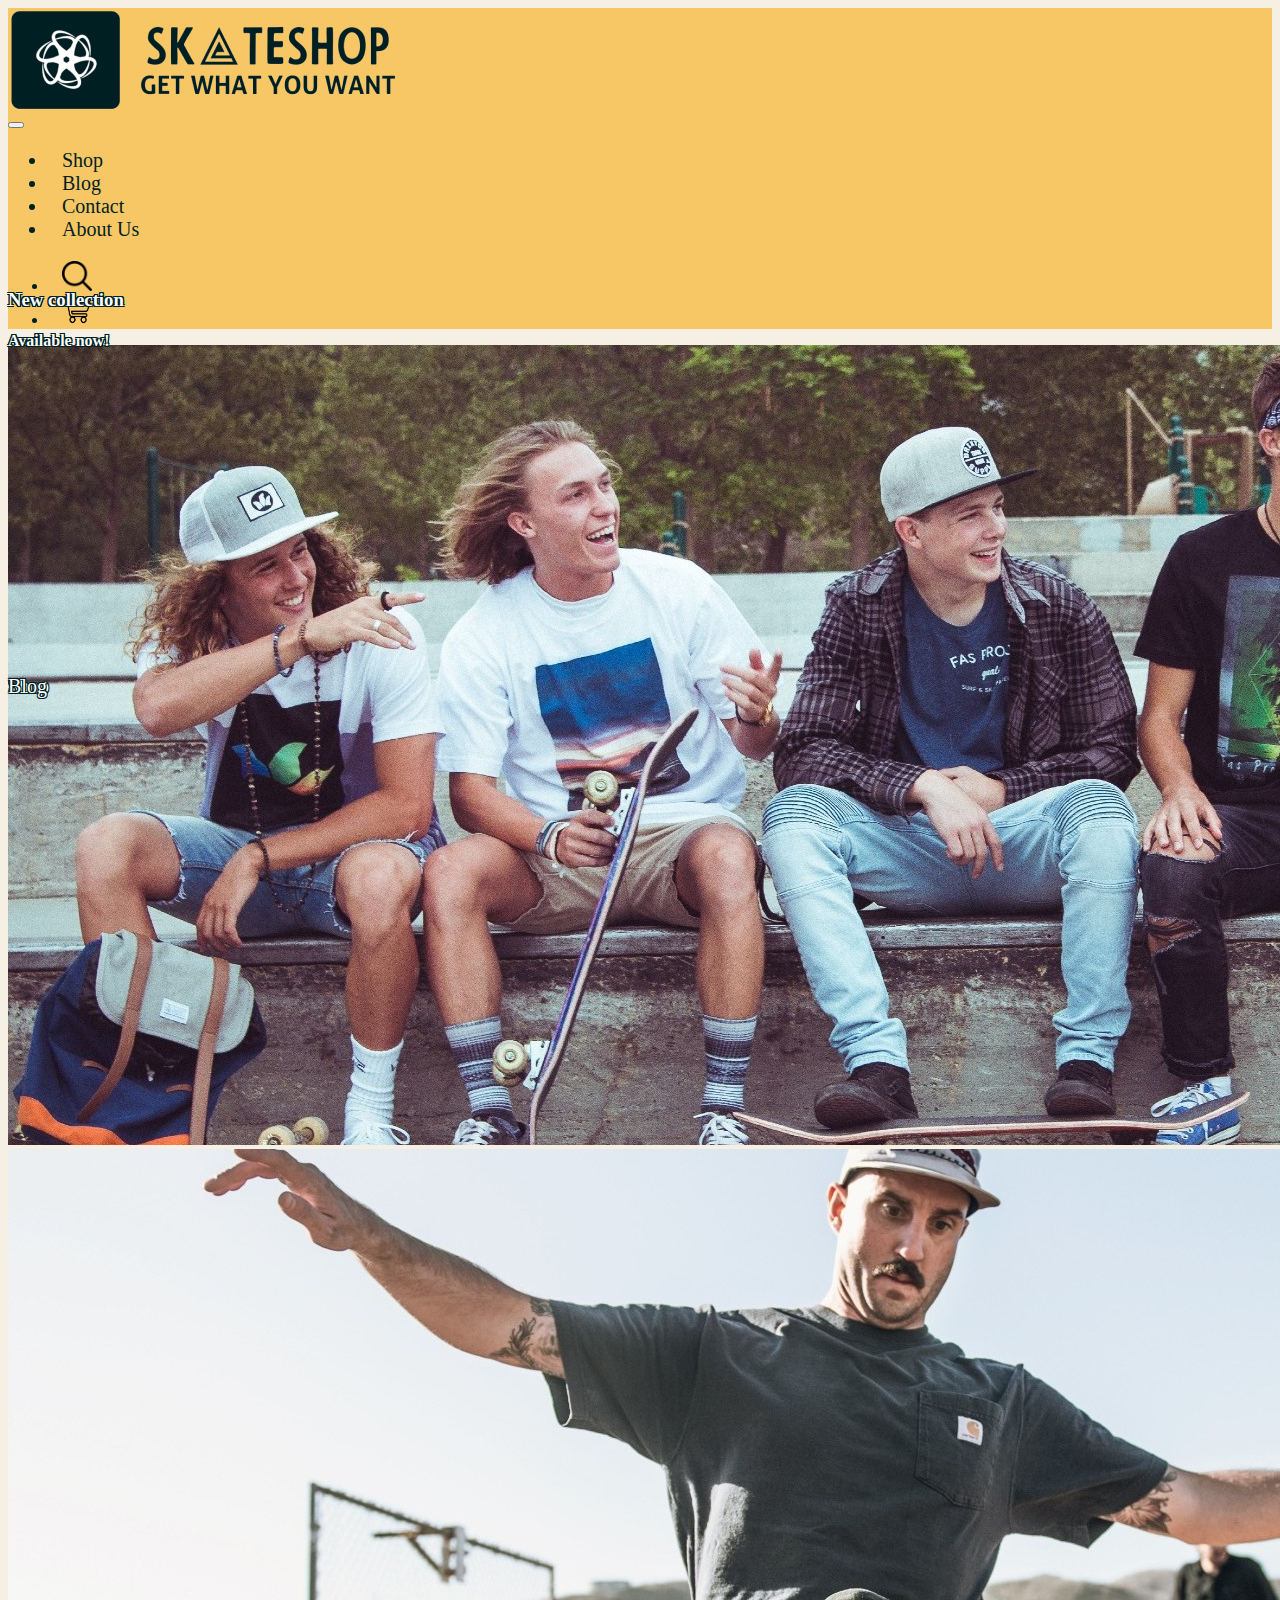
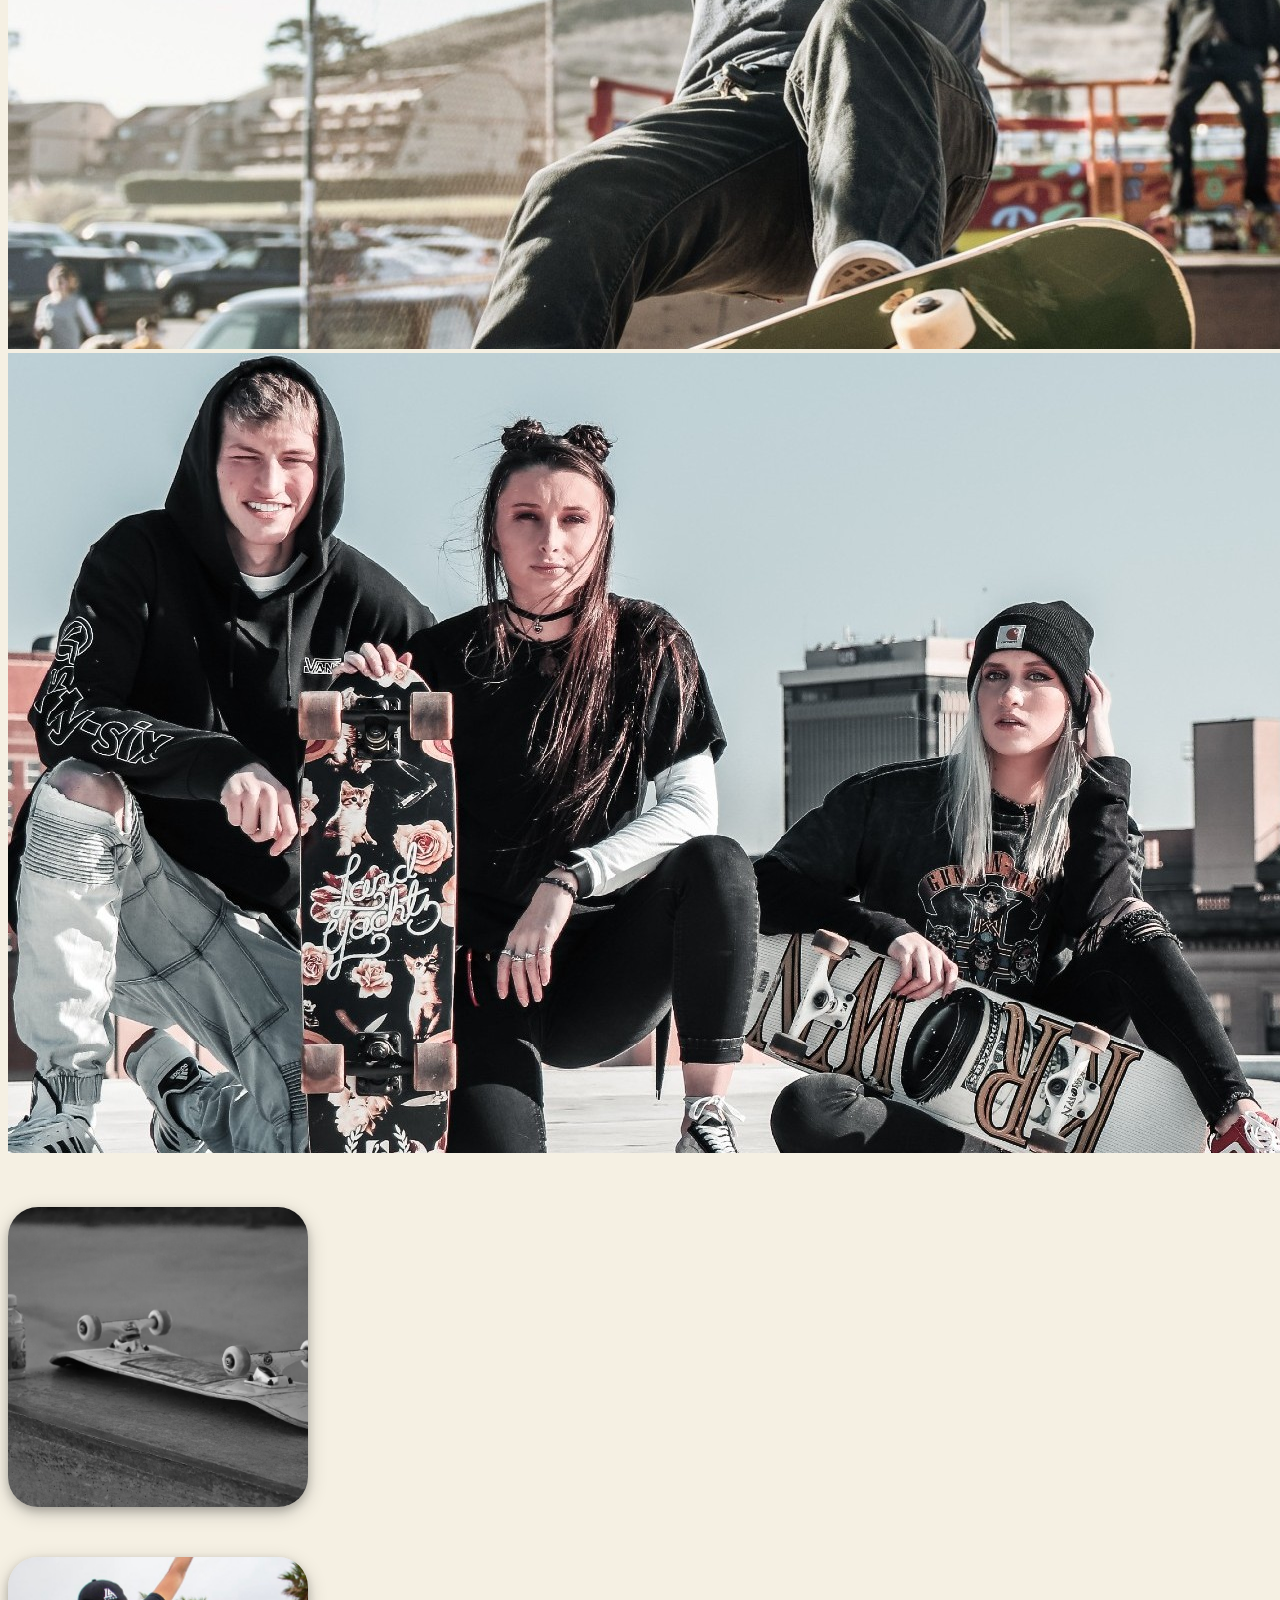
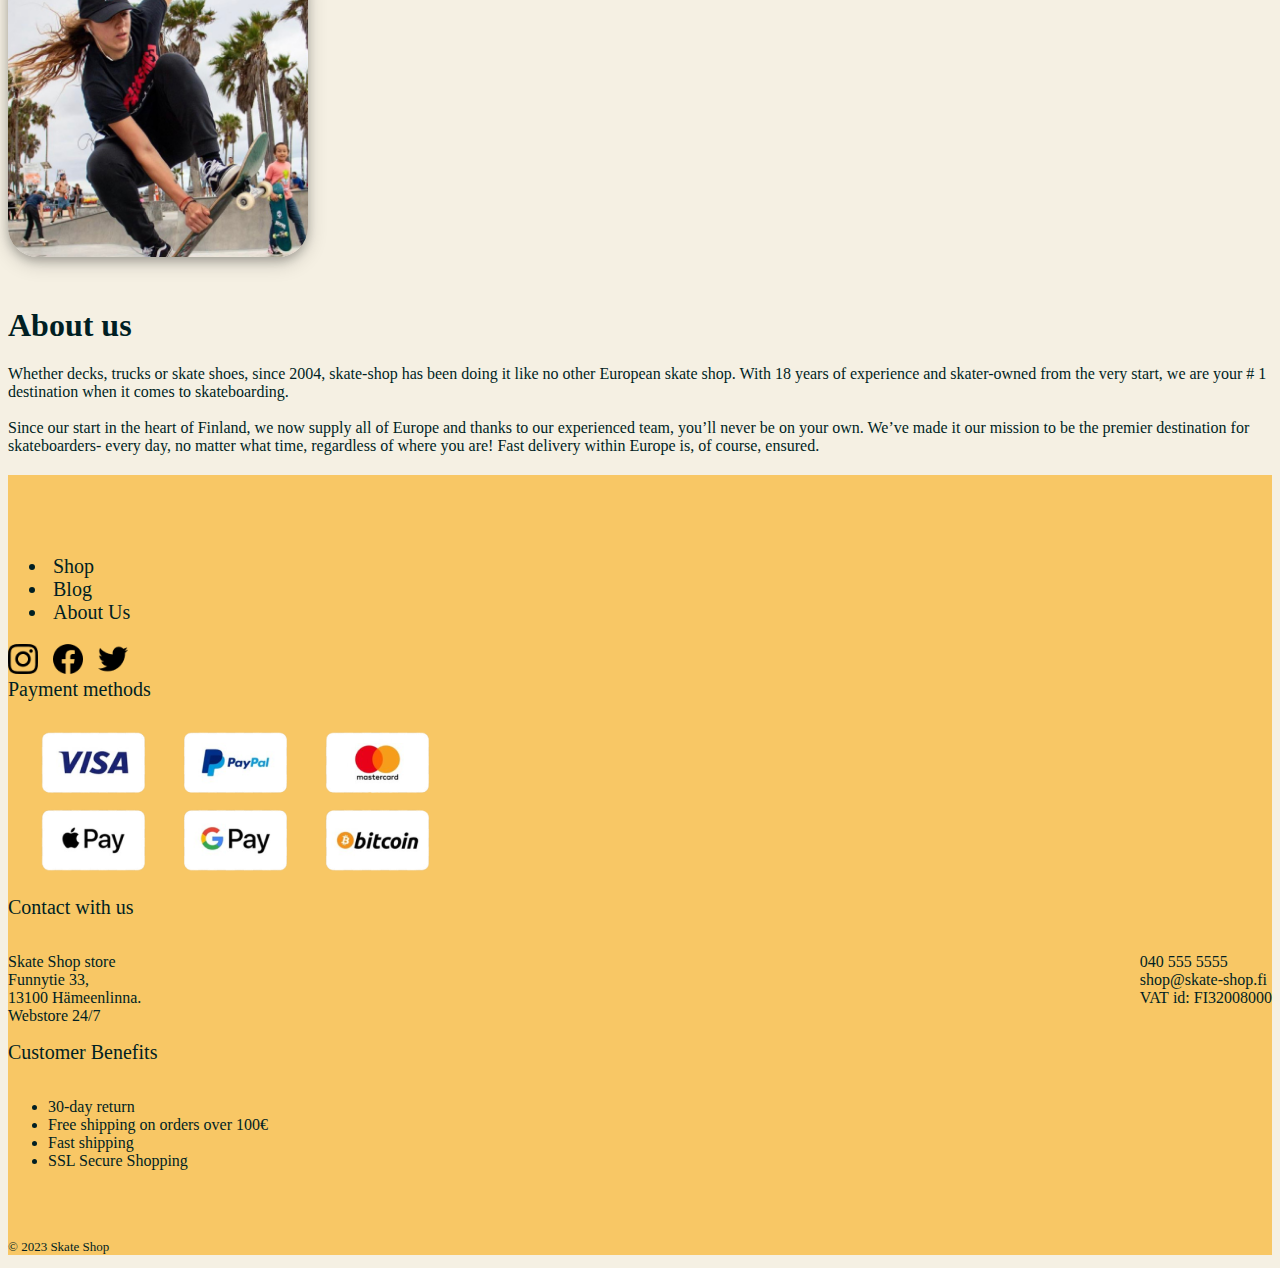
<file: index.html>
<!doctype html>
<html lang="en">

<head>
  <meta charset="UTF-8">
  <meta http-equiv="X-UA-Compatible" content="IE=edge">
  <meta name="viewport" content="width=device-width, initial-scale=1.0">
  <link href="https://cdn.jsdelivr.net/npm/bootstrap@5.3.0-alpha1/dist/css/bootstrap.min.css" rel="stylesheet"
    integrity="sha384-GLhlTQ8iRABdZLl6O3oVMWSktQOp6b7In1Zl3/Jr59b6EGGoI1aFkw7cmDA6j6gD" crossorigin="anonymous">
  <link rel="stylesheet" href="style.css">
  <link rel="stylesheet" href="style-Andrei.css">
  <link rel="preconnect" href="https://fonts.gstatic.com">
  <link href="https://fonts.googleapis.com/css2?family=Roboto:wght@400;700&display=swap" rel="stylesheet">
  <title>Skate Shop - Home Page</title>

  <link rel = "icon" href = "images/Skatefavicon-16x16.png" type = "image/x-icon">
</head>

<body>
  <header>
    <nav class="navbar navbar-expand-lg">
      <div class="container-fluid my-class-with-padding">
        <div class="cotainer-fluid img-1">
          <a class="navbar-brand" href="#"></a>
        </div>
        <button class="navbar-toggler" type="button" data-bs-toggle="collapse" data-bs-target="#navbarSupportedContent"
          aria-controls="navbarSupportedContent" aria-expanded="false" aria-label="Toggle navigation">
          <span class="navbar-toggler-icon"></span>
        </button>
        <div class="collapse navbar-collapse" id="navbarSupportedContent">
          <ul class="navbar-nav ms-auto mb-2 mb-lg-0 links">
            <li class="nav-item">
              <a class="nav-link active" aria-current="page" href="shop.html">Shop</a>
            </li>
            <li class="nav-item">
              <a class="nav-link active" aria-current="page" href="blog.html">Blog</a>
            </li>
            <li class="nav-item">
              <a class="nav-link active" aria-current="page" href="#contacts">Contact</a>
            </li>
            <li class="nav-item">
              <a class="nav-link active" aria-current="page" href="#about">About&nbsp;Us</a>
            </li>
          </ul>
          <ul class="navbar-nav mb-2 mb-lg-0 cart">
            <li class="nav-item">
              <a class="nav-link active" href="#"><img src="images/Icons/search.png" alt="search" width="30"
                  height="30"></a>
            </li>
            <li class="nav-item">
              <a class="nav-link active" href="cart.html"><img src="images/Icons/Shoppingcart.png" alt="cart"
                  width="30" height="30"></a>
            </li>
          </ul>
        </div>
      </div>
    </nav>
  </header>


  <div class="row">
    <!--A carousel with 3 images, captions-->
    <div id="carousel" class="carousel slide carousel-fade" data-bs-ride="carousel" data-bs-touch="false"
      data-bs-interval="6500" data-bs-pause="false">
      <div class="carousel-inner">
        <div class="carousel-item active">
          <img src="images/Landing2.jpg" class="d-block w-100" alt="First landing image">
          <div class="carousel-caption">
            <a href="shop.html" class="caption-link">
              <h3>New collection</h3>
              <h4>Available now!</h4>
            </a>
          </div>
        </div>
        <div class="carousel-item">
          <img src="images/Landing1.jpg" class="d-block w-100" alt="Second landing image">
          <div class="carousel-caption">
            <a href="shop.html" class="caption-link">
              <h3>New collection</h3>
              <h4>Available now!</h4>
            </a>
          </div>
        </div>
        <div class="carousel-item">
          <img src="images/Landing3.jpg" class="d-block w-100" alt="Third landing image">
          <div class="carousel-caption">
            <a href="shop.html" class="caption-link">
              <h3>New collection</h3>
              <h4>Available now!</h4>
            </a>
          </div>
        </div>
      </div>
    </div>
  </div>
  <!--Shop and Blog buttons-->
  <div class="row justify-content-around">
    <div class="col-md-6 d-flex justify-content-center">
      <a href="shop.html">
        <div class="card landing-card">
          <img src="images/Product2.png" class="card-img landing-card-img" alt="Shop button image">
          <div class="card-img-overlay landing-card-img-overlay">
            <h2>Shop</h2>
          </div>
        </div>
      </a>
    </div>
    <div class="col-md-6 d-flex justify-content-center">
      <a href="blog.html">
        <div class="card landing-card">
          <img src="images/Blog1.png" class="card-img landing-card-img" alt="Blog button image">
          <div class="card-img-overlay landing-card-img-overlay">
            <h2>Blog</h2>
          </div>
        </div>
      </a>
    </div>
  </div>
  <!--About us section-->
  <div class="row justify-content-center text-center">
    <div class="col-md-6 col-8">
      <a name="about" id="about">
        <h1>About us</h1>
      </a>
      <p>Whether decks, trucks or skate shoes, since 2004, skate-shop has been doing it like no other European skate
        shop. With 18 years of experience and skater-owned from the very start, we are your # 1 destination when it
        comes to skateboarding.
        <br><br>Since our start in the heart of Finland, we now supply all of Europe and thanks to our experienced
        team,
        you’ll never be on your own. We’ve made it our mission to be the premier destination for skateboarders- every
        day, no matter what time, regardless of where you are! Fast delivery within Europe is, of course, ensured.
      </p>
    </div>
  </div>

  <footer>
    <div class="container text-center">
      <div class="row">
        <div class="col columns">
          <ul class="navbar-nav l">
            <li class="nav-item">
              <a class="nav-link active footer-link" aria-current="page" href="shop.html">Shop</a>
            </li>
            <li class="nav-item">
              <a class="nav-link active footer-link" aria-current="page" href="blog.html">Blog</a>
            </li>
            <li class="nav-item">
              <a class="nav-link active footer-link" aria-current="page" href="index.html#about">About&nbsp;Us</a>
            </li>
          </ul>
          <div class="media">
            <a href="#">
              <img src="images/Icons/Instagram.png" alt="ig" width="30" height="30">
            </a>
            <a href="#">
              <img src="images/Icons/Facebook.png" alt="fb" width="30" height="30">
            </a>
            <a href="#">
              <img src="images/Icons/Twitter.png" alt="tw" width="30" height="30">
            </a>
          </div>
        </div>
        <div class="col columns">
          <div class="PM">
            <h2>Payment methods</h2>
            <img src="images/Icons/PaymentMethods.png" alt="payment">
          </div>
        </div>
        <div class="col columns">
          <a name="contacts" id="contacts">
            <h2>Contact with us</h2>
          </a><br>
          <div class="textcols">
            <div class="textcols one">
              <p>Skate&nbsp;Shop&nbsp;store<br>Funnytie&nbsp;33,<br>13100 Hämeenlinna.<br>Webstore&nbsp;24/7</p>
            </div>
            <div class="textcols two">
              <p><a href="tel:+358405555555">040&nbsp;555&nbsp;5555</a><br>
                <a href="mailto:shop@skate-shop.fi">shop@skate-shop.fi</a><br>VAT&nbsp;id:&nbsp;FI32008000
              </p>
            </div>
          </div>
        </div>
        <div class="col cloumns">
          <h2>Customer Benefits</h2><br>
          <ul>
            <li class="benefits">30-day return</li>
            <li class="benefits">Free shipping on orders over 100€</li>
            <li class="benefits">Fast shipping</li>
            <li class="benefits">SSL Secure Shopping</li>
          </ul>
        </div>
      </div>
    </div>
    <!--Bottom footer-->
    <div class="footer-bottom">
      <div class="container-fluid">
        <div class="row">
          <div class="d-flex justify-content-center">
            <div class="col-md-12 text-center">
              <p>&copy; 2023 Skate Shop</p>
            </div>
          </div>
        </div>
      </div>
  </footer>

  <script src="https://cdn.jsdelivr.net/npm/bootstrap@5.3.0-alpha1/dist/js/bootstrap.bundle.min.js"
    integrity="sha384-w76AqPfDkMBDXo30jS1Sgez6pr3x5MlQ1ZAGC+nuZB+EYdgRZgiwxhTBTkF7CXvN"
    crossorigin="anonymous"></script>
</body>

</html>
</file>
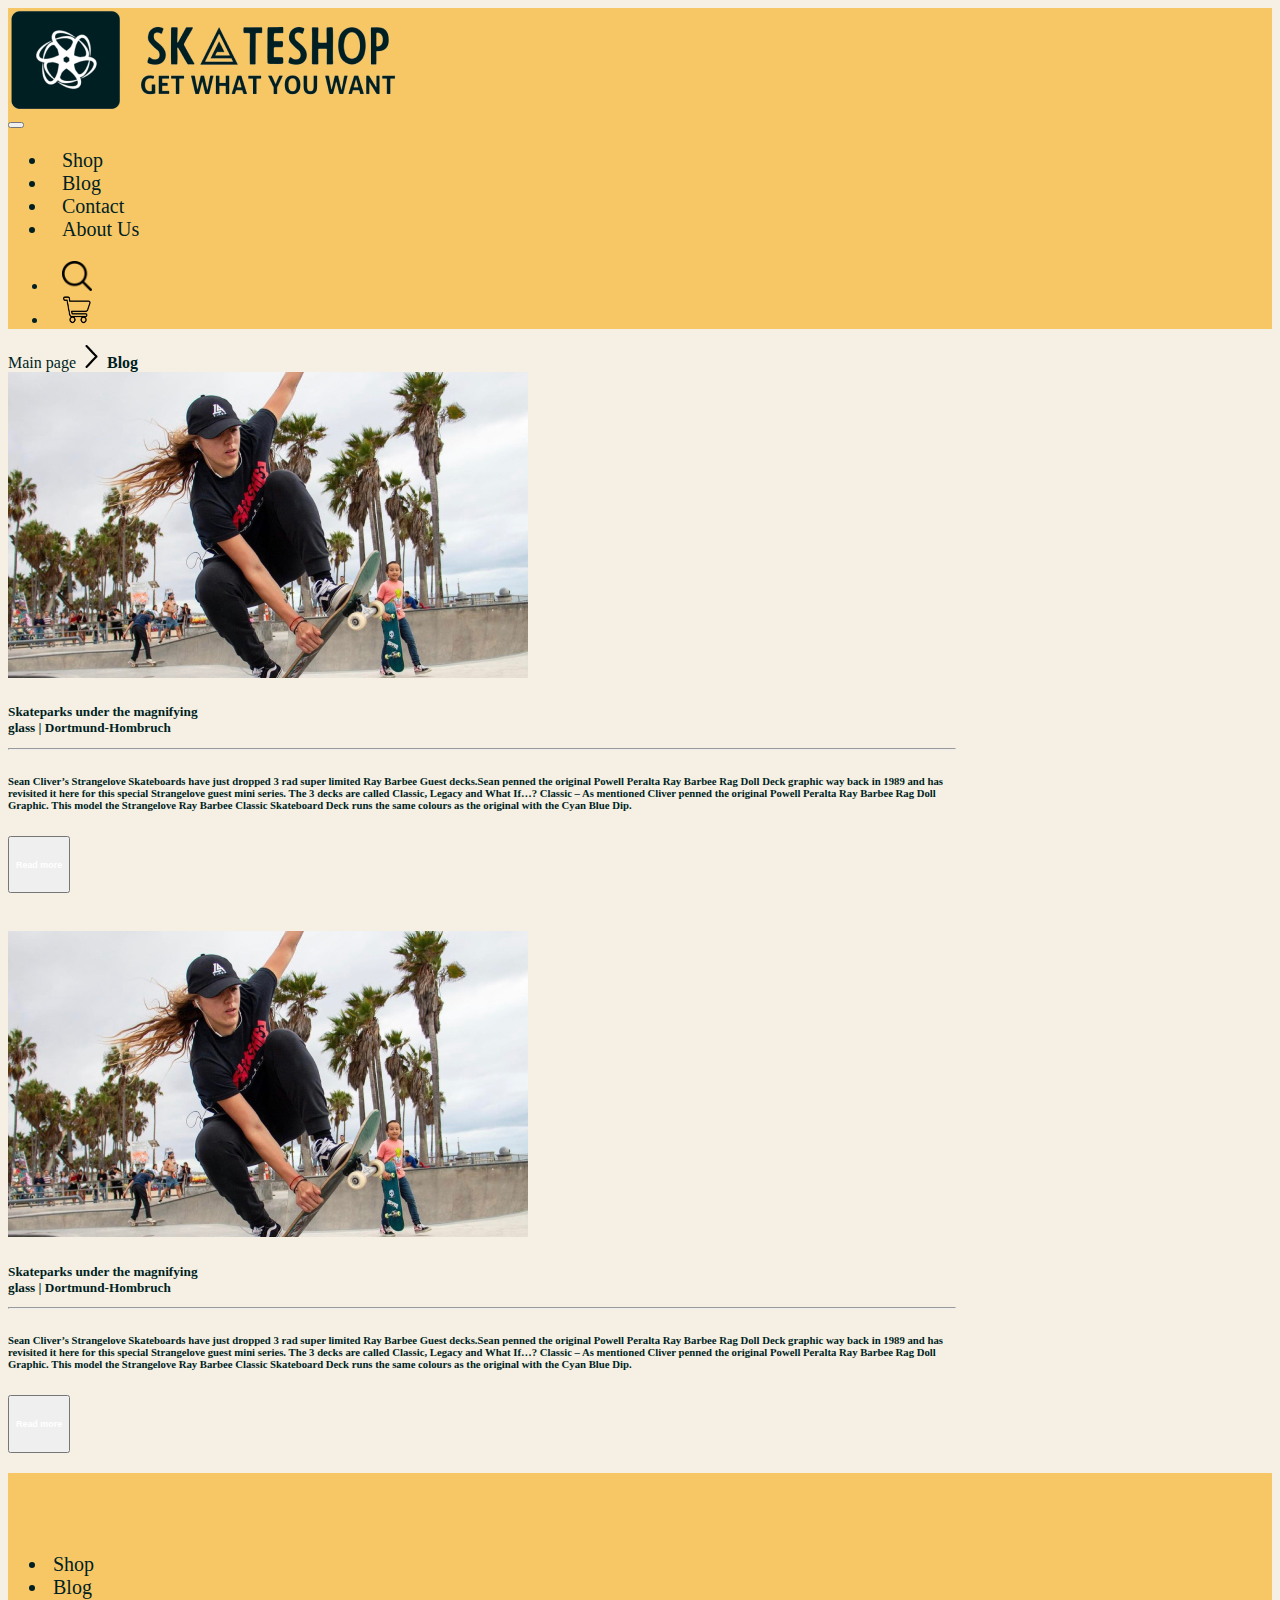
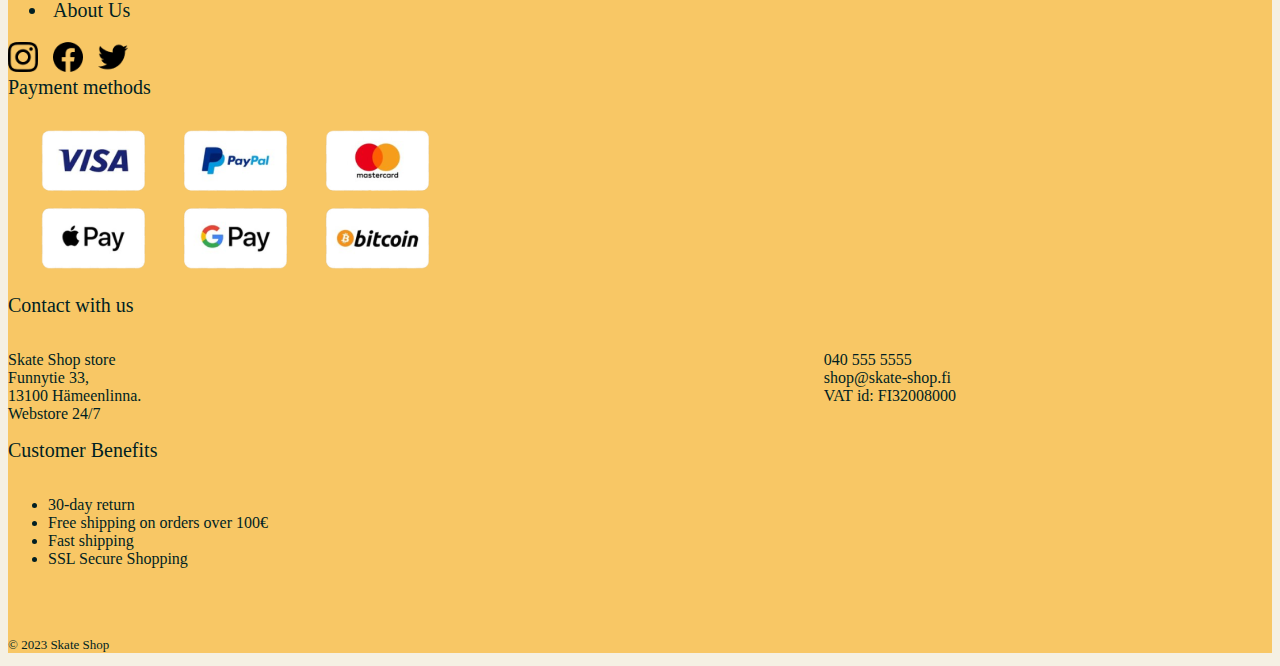
<file: blog.html>
<!doctype html>
<html lang="en">

<head>
  <meta charset="UTF-8">
  <meta http-equiv="X-UA-Compatible" content="IE=edge">
  <meta name="viewport" content="width=device-width, initial-scale=1.0">
  <link href="https://cdn.jsdelivr.net/npm/bootstrap@5.3.0-alpha1/dist/css/bootstrap.min.css" rel="stylesheet"
    integrity="sha384-GLhlTQ8iRABdZLl6O3oVMWSktQOp6b7In1Zl3/Jr59b6EGGoI1aFkw7cmDA6j6gD" crossorigin="anonymous">
  <link rel="stylesheet" href="style.css">
  <link rel="stylesheet" href="style-Arsenii.css">
  <link rel="stylesheet" href="style-Andrei.css">
  <link rel="preconnect" href="https://fonts.gstatic.com">
  <link href="https://fonts.googleapis.com/css2?family=Roboto:wght@400;700&display=swap" rel="stylesheet">
  <title>Skate Shop - Blog</title>
</head>

<body>
  <header>
    <nav class="navbar navbar-expand-lg">
      <div class="container-fluid">
        <div class="cotainer-fluid img-1">
          <a class="navbar-brand" href="index.html"></a>
        </div>
        <button class="navbar-toggler" type="button" data-bs-toggle="collapse" data-bs-target="#navbarSupportedContent"
          aria-controls="navbarSupportedContent" aria-expanded="false" aria-label="Toggle navigation">
          <span class="navbar-toggler-icon"></span>
        </button>
        <div class="collapse navbar-collapse" id="navbarSupportedContent">
          <ul class="navbar-nav ms-auto mb-2 mb-lg-0 links">
            <li class="nav-item">
              <a class="nav-link active" aria-current="page" href="shop.html">Shop</a>
            </li>
            <li class="nav-item">
              <a class="nav-link active" aria-current="page" href="blog.html">Blog</a>
            </li>
            <li class="nav-item">
              <a class="nav-link active" aria-current="page" href="#contacts">Contact</a>
            </li>
            <li class="nav-item">
              <a class="nav-link active" aria-current="page" href="index.html#about">About&nbsp;Us</a>
            </li>
          </ul>
          <ul class="navbar-nav mb-2 mb-lg-0 cart">
            <li class="nav-item">
              <a class="nav-link active" href="#"><img src="images/Icons/search.png" alt="search" width="30"
                  height="30"></a>
            </li>
            <li class="nav-item">
              <a class="nav-link active" href="cart.html"><img src="images/Icons/Shoppingcart.png" alt="cart"
                  width="30" height="30"></a>
            </li>
          </ul>
        </div>
      </div>
    </nav>
  </header>

  <div class="container">
    <div class="row breadcrumbs">
      <div class="col-12 p-4">
        <a href="index.html">
          Main page
        </a>
        <img src="images/Icons/ArrowRight.png" alt="Blog3">
        <b>Blog</b>
      </div>
    </div>

    <div class="row justify-content-center article">
      <div class="col-md-6 image">
        <a href="ReadMore1.html">
          <img src="images/Blog1.png" alt="Blog1">
        </a>
      </div>
      <div class="col-md-6 text-center">
        <a href="ReadMore1.html" role="button">
          <h5>Skateparks under the magnifying <br> glass | Dortmund-Hombruch</h5>
        </a>
        <br>
        <hr>
        <h6>Sean Cliver’s Strangelove Skateboards have just dropped 3 rad super limited Ray Barbee Guest decks.Sean
          penned the original Powell Peralta Ray Barbee Rag Doll Deck graphic way back in 1989 and has revisited it here
          for this special Strangelove guest mini series. The 3 decks are called Classic, Legacy and What If…? Classic –
          As mentioned Cliver penned the original Powell Peralta Ray Barbee Rag Doll Graphic. This model the Strangelove
          Ray Barbee Classic Skateboard Deck runs the same colours as the original with the Cyan Blue Dip.</h6>
        <a href="ReadMore1.html">
          <button type="button" class="btn btn-danger btn-circle"><h6>Read more</h6>
        </a>
      </div>
    </div>

    <br>

    <div class="row justify-content-center">
      <div class="col-md-6 image">
        <a href="ReadMore1.html">
          <img src="images/Blog1.png" alt="Blog1">
        </a>
      </div>
      <div class="col-md-6 text-center">
        <a href="ReadMore1.html" role="button">
          <h5>Skateparks under the magnifying <br> glass | Dortmund-Hombruch</h5>
        </a>
        <br>
        <hr>
        <h6>Sean Cliver’s Strangelove Skateboards have just dropped 3 rad super limited Ray Barbee Guest decks.Sean
          penned the original Powell Peralta Ray Barbee Rag Doll Deck graphic way back in 1989 and has revisited it here
          for this special Strangelove guest mini series. The 3 decks are called Classic, Legacy and What If…? Classic –
          As mentioned Cliver penned the original Powell Peralta Ray Barbee Rag Doll Graphic. This model the Strangelove
          Ray Barbee Classic Skateboard Deck runs the same colours as the original with the Cyan Blue Dip.</h6>
          <a href="ReadMore1.html">
            <button type="button" class="btn btn-danger btn-circle"><h6>Read more</h6>
          </a>
      </div>
    </div>
  </div>

  <footer>
    <div class="container text-center">
      <div class="row">
        <div class="col columns">
          <ul class="navbar-nav l">
            <li class="nav-item">
              <a class="nav-link active footer-link" aria-current="page" href="shop.html">Shop</a>
            </li>
            <li class="nav-item">
              <a class="nav-link active footer-link" aria-current="page" href="blog.html">Blog</a>
            </li>
            <li class="nav-item">
              <a class="nav-link active footer-link" aria-current="page" href="index.html#about">About&nbsp;Us</a>
            </li>
          </ul>
          <div class="media">
            <a href="#">
              <img src="images/Icons/Instagram.png" alt="ig" width="30" height="30">
            </a>
            <a href="#">
              <img src="images/Icons/Facebook.png" alt="fb" width="30" height="30">
            </a>
            <a href="#">
              <img src="images/Icons/Twitter.png" alt="tw" width="30" height="30">
            </a>
          </div>
        </div>
        <div class="col columns">
          <div class="PM">
            <h2>Payment methods</h2>
            <img src="images/Icons/PaymentMethods.png" alt="payment">
          </div>
        </div>
        <div class="col columns">
          <a name="contacts" id="contacts">
            <h2>Contact with us</h2>
          </a><br>
          <div class="textcols">
            <div class="textcols one">
              <p>Skate&nbsp;Shop&nbsp;store<br>Funnytie&nbsp;33,<br>13100 Hämeenlinna.<br>Webstore&nbsp;24/7</p>
            </div>
            <div class="textcols two">
              <p><a href="tel:+358405555555">040&nbsp;555&nbsp;5555</a><br>
                <a href="mailto:shop@skate-shop.fi">shop@skate-shop.fi</a><br>VAT&nbsp;id:&nbsp;FI32008000
              </p>
            </div>
          </div>
        </div>
        <div class="col cloumns">
          <h2>Customer Benefits</h2><br>
          <ul>
            <li class="benefits">30-day return</li>
            <li class="benefits">Free shipping on orders over 100€</li>
            <li class="benefits">Fast shipping</li>
            <li class="benefits">SSL Secure Shopping</li>
          </ul>
        </div>
      </div>
    </div>
    <!--Bottom footer-->
    <div class="footer-bottom">
      <div class="container-fluid">
        <div class="row">
          <div class="d-flex justify-content-center">
            <div class="col-md-12 text-center">
              <p>&copy; 2023 Skate Shop</p>
            </div>
          </div>
        </div>
      </div>
  </footer>

  <script src="https://cdn.jsdelivr.net/npm/bootstrap@5.3.0-alpha1/dist/js/bootstrap.bundle.min.js"
    integrity="sha384-w76AqPfDkMBDXo30jS1Sgez6pr3x5MlQ1ZAGC+nuZB+EYdgRZgiwxhTBTkF7CXvN"
    crossorigin="anonymous"></script>
</body>

</html>
</file>
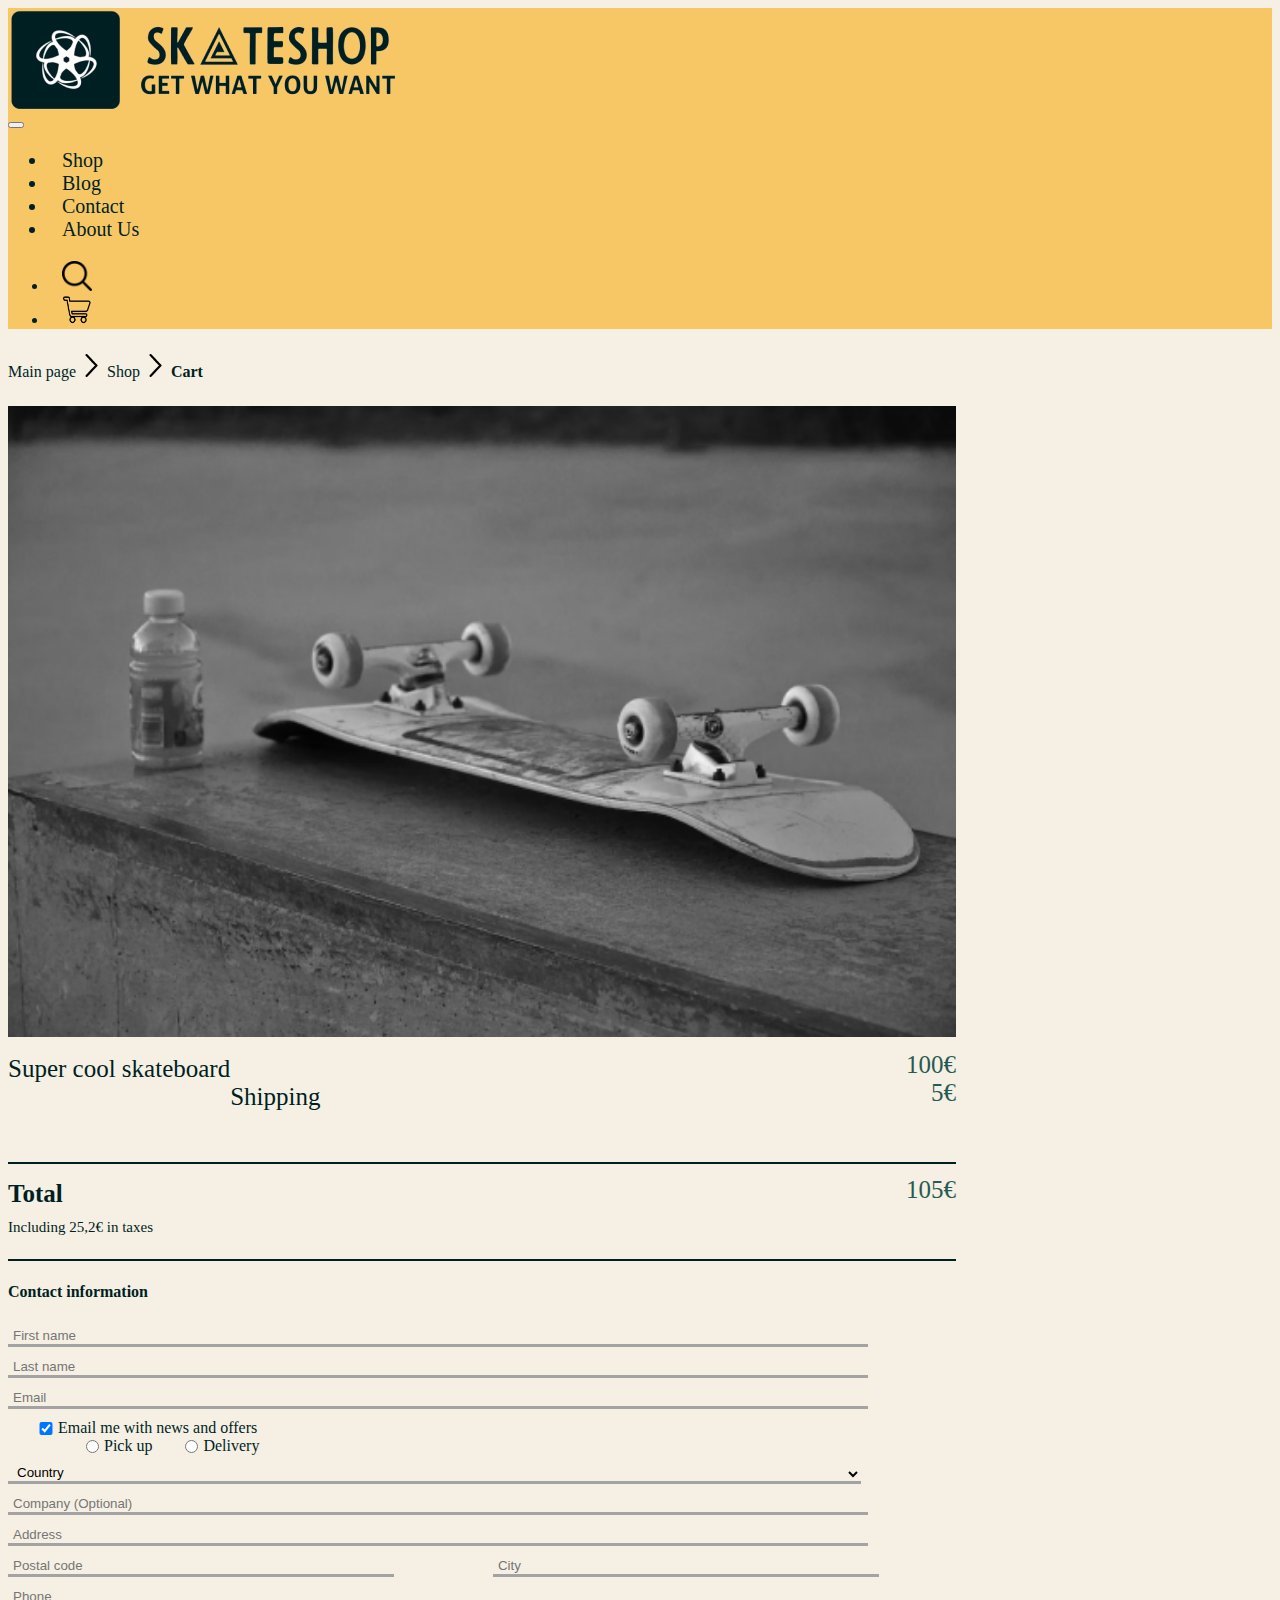
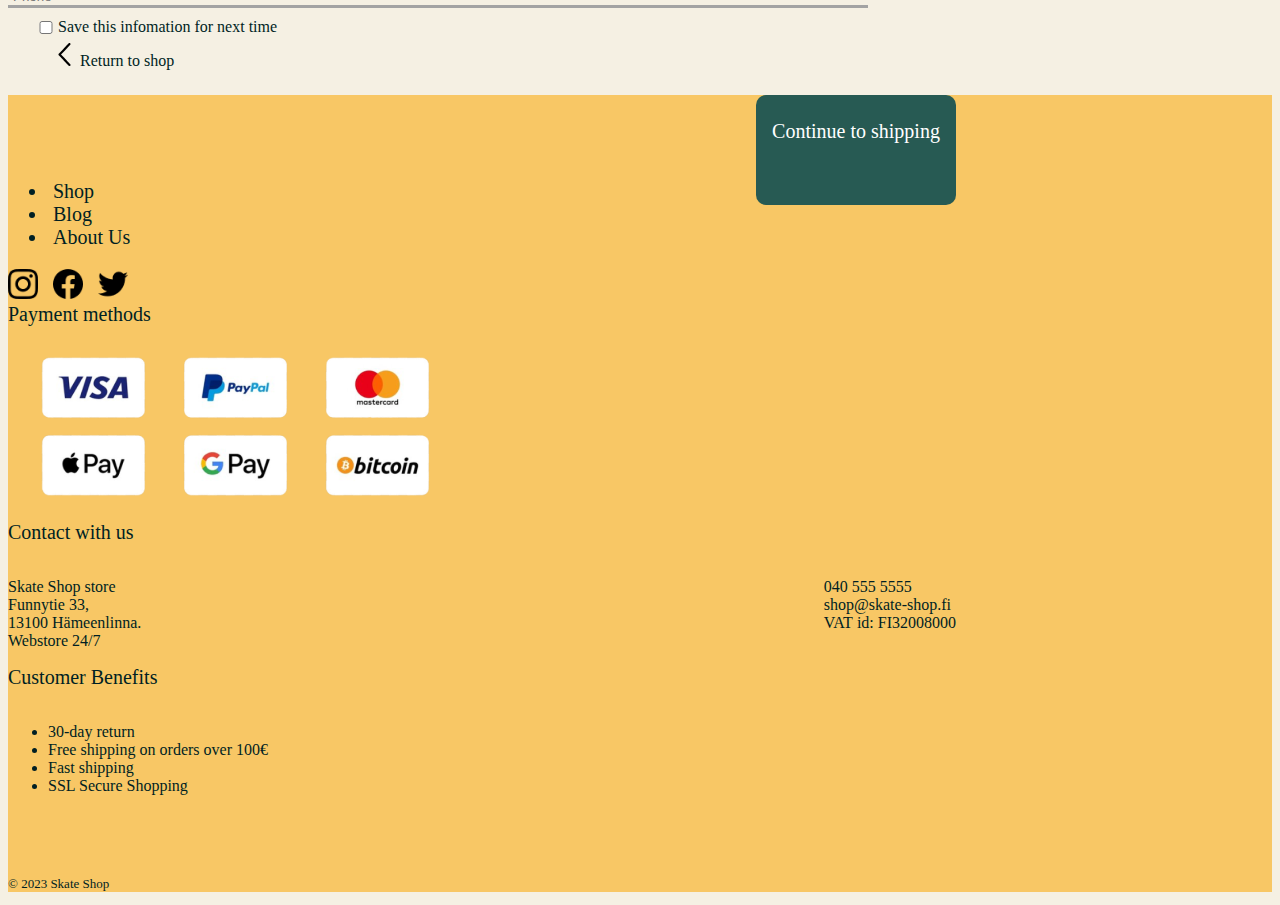
<file: cart.html>
<!doctype html>
<html lang="en">

<head>
    <meta charset="UTF-8">
    <meta http-equiv="X-UA-Compatible" content="IE=edge">
    <meta name="viewport" content="width=device-width, initial-scale=1.0">
    <link href="https://cdn.jsdelivr.net/npm/bootstrap@5.3.0-alpha1/dist/css/bootstrap.min.css" rel="stylesheet"
        integrity="sha384-GLhlTQ8iRABdZLl6O3oVMWSktQOp6b7In1Zl3/Jr59b6EGGoI1aFkw7cmDA6j6gD" crossorigin="anonymous">
    <link rel="stylesheet" href="style.css">
    <link rel="stylesheet" href="cart.css">
    <link rel="stylesheet" href="style-Andrei.css">
    <link rel="preconnect" href="https://fonts.gstatic.com">
    <link href="https://fonts.googleapis.com/css2?family=Roboto:wght@400;700&display=swap" rel="stylesheet">
    <title>Skate Shop - Cart</title>

    <link rel = "icon" href = "images/Skatefavicon-16x16.png" type = "image/x-icon">
</head>

<body>
    <header>
        <nav class="navbar navbar-expand-lg">
            <div class="container-fluid">
                <div class="cotainer-fluid img-1">
                    <a class="navbar-brand" href="index.html"></a>
                </div>
                <button class="navbar-toggler" type="button" data-bs-toggle="collapse"
                    data-bs-target="#navbarSupportedContent" aria-controls="navbarSupportedContent"
                    aria-expanded="false" aria-label="Toggle navigation">
                    <span class="navbar-toggler-icon"></span>
                </button>
                <div class="collapse navbar-collapse" id="navbarSupportedContent">
                    <ul class="navbar-nav ms-auto mb-2 mb-lg-0 links">
                        <li class="nav-item">
                            <a class="nav-link active" aria-current="page" href="shop.html">Shop</a>
                        </li>
                        <li class="nav-item">
                            <a class="nav-link active" aria-current="page" href="blog.html">Blog</a>
                        </li>
                        <li class="nav-item">
                            <a class="nav-link active" aria-current="page" href="#contacts">Contact</a>
                        </li>
                        <li class="nav-item">
                            <a class="nav-link active" aria-current="page" href="index.html#about">About&nbsp;Us</a>
                        </li>
                    </ul>
                    <ul class="navbar-nav mb-2 mb-lg-0 cart">
                        <li class="nav-item">
                            <a class="nav-link active" href="#"><img src="images/Icons/search.png" alt="search"
                                    width="30" height="30"></a>
                        </li>
                        <li class="nav-item">
                            <a class="nav-link active" href="product_page.html"><img src="images/Icons/Shoppingcart.png" alt="cart"
                                    width="30" height="30"></a>
                        </li>
                    </ul>
                </div>
            </div>
        </nav>
    </header>
    <div class="container">
        <div class="row breadcrumbs">
            <div class="col-12">
                <a href="index.html">Main page</a>
                <img src="images/Icons/ArrowRight.png">
                <a href="shop.html">Shop</a>
                <img src="images/Icons/ArrowRight.png">
                <b>Cart</b>
            </div>
        </div>

        <div class="row justify-content-center">
            <div class="col-md-6 justify-content-center" style="margin-bottom: 10px;">
                <img src="images/Product2.png" class="thumbnail">
            </div>
            <div class="col-md-6">
                <div class="prices">
                    <div class="title">Super cool skateboard</div>
                    <div class="amount">100€</div>
                    <br>
                    <div class="title">Shipping</div>
                    <div class="amount">5€</div>
                    <div class="total">
                        <hr>
                        <div class="title"><b>Total</b></div>
                        <div class="amount">105€</div>
                        <br>
                        <p class="subtext">Including 25,2€ in taxes</p>
                    </div>
                </div>
            </div>
        </div>
        <hr>
        <h4>Contact information</h4>
        <div class="row justify-content-center">
            <div class="col-md-6 justify-content-center text-center" style="margin-bottom: 20px;">
                <form>
                    <input type="text" id="fname" name="fname" placeholder="First name"> <br>
                    <input type="text" id="lname" name="lname" placeholder="Last name"><br>
                    <input type="text" id="email" name="email" placeholder="Email"><br>
                    <div class="box">
                        <input type="checkbox" id="signup" name="signup" checked>
                    </div>
                    <div class="box-text">Email me with news and offers</div><br>
                    <div class="box">
                        <input type="radio" id="pickup" name="deliveryOption" value="pickup">
                    </div>
                    <div class="box-text">Pick up</div>
                    <div class="box">
                        <input type="radio" id="delivery" name="deliveryOption" value="delivery">
                    </div>
                    <div class="box-text">Delivery</div>
                </form>
            </div>
            <div class="col-md-6 justify-content-center text-center">
                <form>
                    <select id="country" name="country">
                        <option value="" selected disabled hidden>Country</option>
                        <option value="finland">Finland</option>
                        <option value="australia">Australia</option>
                        <option value="canada">Canada</option>
                        <option value="usa">USA</option>
                        <option value="nk">North Korea</option>
                        <option value="madagascar">Madagascar</option>
                        <option value="vatican">Vatican city</option>
                    </select><br>
                    <input type="text" id="company" name="company" placeholder="Company (Optional)"><br>
                    <input type="text" id="address" name="address" placeholder="Address"><br>
                    <input type="text" id="postal code" name="postal code" placeholder="Postal code"
                        style="width: 40%; margin-right: 10%;">
                    <input type="text" id="city" name="city" placeholder="City" style="width: 40%;"><br>
                    <input type="text" id="phone" name="phone" placeholder="Phone"><br>
                    <div class="box">
                        <input type="checkbox" id="save" name="save">
                    </div>
                    <div class="box-text">Save this infomation for next time</div>
                </form>
            </div>
        </div>
        <div class="row justify-content-between">
            <div class="col-sm-6" style="margin-bottom: 25px; width: 200px;">
                <a href="shop.html">
                    <img src="images/Icons/ArrowLeft.png" alt="Left arrow">
                    Return to shop
                </a>
            </div>
            <div class="col-sm-6">
                <a href="Shipment.html" class="button-link">
                    <div class="continue-button">
                        Continue to shipping
                    </div>
                </a>
            </div>
        </div>
    </div>

    <footer>
        <div class="container text-center">
          <div class="row">
            <div class="col columns">
              <ul class="navbar-nav l">
                <li class="nav-item">
                  <a class="nav-link active footer-link" aria-current="page" href="shop.html">Shop</a>
                </li>
                <li class="nav-item">
                  <a class="nav-link active footer-link" aria-current="page" href="blog.html">Blog</a>
                </li>
                <li class="nav-item">
                  <a class="nav-link active footer-link" aria-current="page" href="index.html#about">About&nbsp;Us</a>
                </li>
              </ul>
              <div class="media">
                <a href="#">
                  <img src="images/Icons/Instagram.png" alt="ig" width="30" height="30">
                </a>
                <a href="#">
                  <img src="images/Icons/Facebook.png" alt="fb" width="30" height="30">
                </a>
                <a href="#">
                  <img src="images/Icons/Twitter.png" alt="tw" width="30" height="30">
                </a>
              </div>
            </div>
            <div class="col columns">
              <div class="PM">
                <h2>Payment methods</h2>
                <img src="images/Icons/PaymentMethods.png" alt="payment">
              </div>
            </div>
            <div class="col columns">
              <a name="contacts" id="contacts">
                <h2>Contact with us</h2>
              </a><br>
              <div class="textcols">
                <div class="textcols one">
                  <p>Skate&nbsp;Shop&nbsp;store<br>Funnytie&nbsp;33,<br>13100 Hämeenlinna.<br>Webstore&nbsp;24/7</p>
                </div>
                <div class="textcols two">
                  <p><a href="tel:+358405555555">040&nbsp;555&nbsp;5555</a><br>
                    <a href="mailto:shop@skate-shop.fi">shop@skate-shop.fi</a><br>VAT&nbsp;id:&nbsp;FI32008000
                  </p>
                </div>
              </div>
            </div>
            <div class="col cloumns">
              <h2>Customer Benefits</h2><br>
              <ul>
                <li class="benefits">30-day return</li>
                <li class="benefits">Free shipping on orders over 100€</li>
                <li class="benefits">Fast shipping</li>
                <li class="benefits">SSL Secure Shopping</li>
              </ul>
            </div>
          </div>
        </div>
        <!--Bottom footer-->
        <div class="footer-bottom">
          <div class="container-fluid">
            <div class="row">
              <div class="d-flex justify-content-center">
                <div class="col-md-12 text-center">
                  <p>&copy; 2023 Skate Shop</p>
                </div>
              </div>
            </div>
          </div>
    </footer>
    
    <script src="https://cdn.jsdelivr.net/npm/bootstrap@5.3.0-alpha1/dist/js/bootstrap.bundle.min.js"
        integrity="sha384-w76AqPfDkMBDXo30jS1Sgez6pr3x5MlQ1ZAGC+nuZB+EYdgRZgiwxhTBTkF7CXvN"
        crossorigin="anonymous"></script>
</body>

</html>
</file>
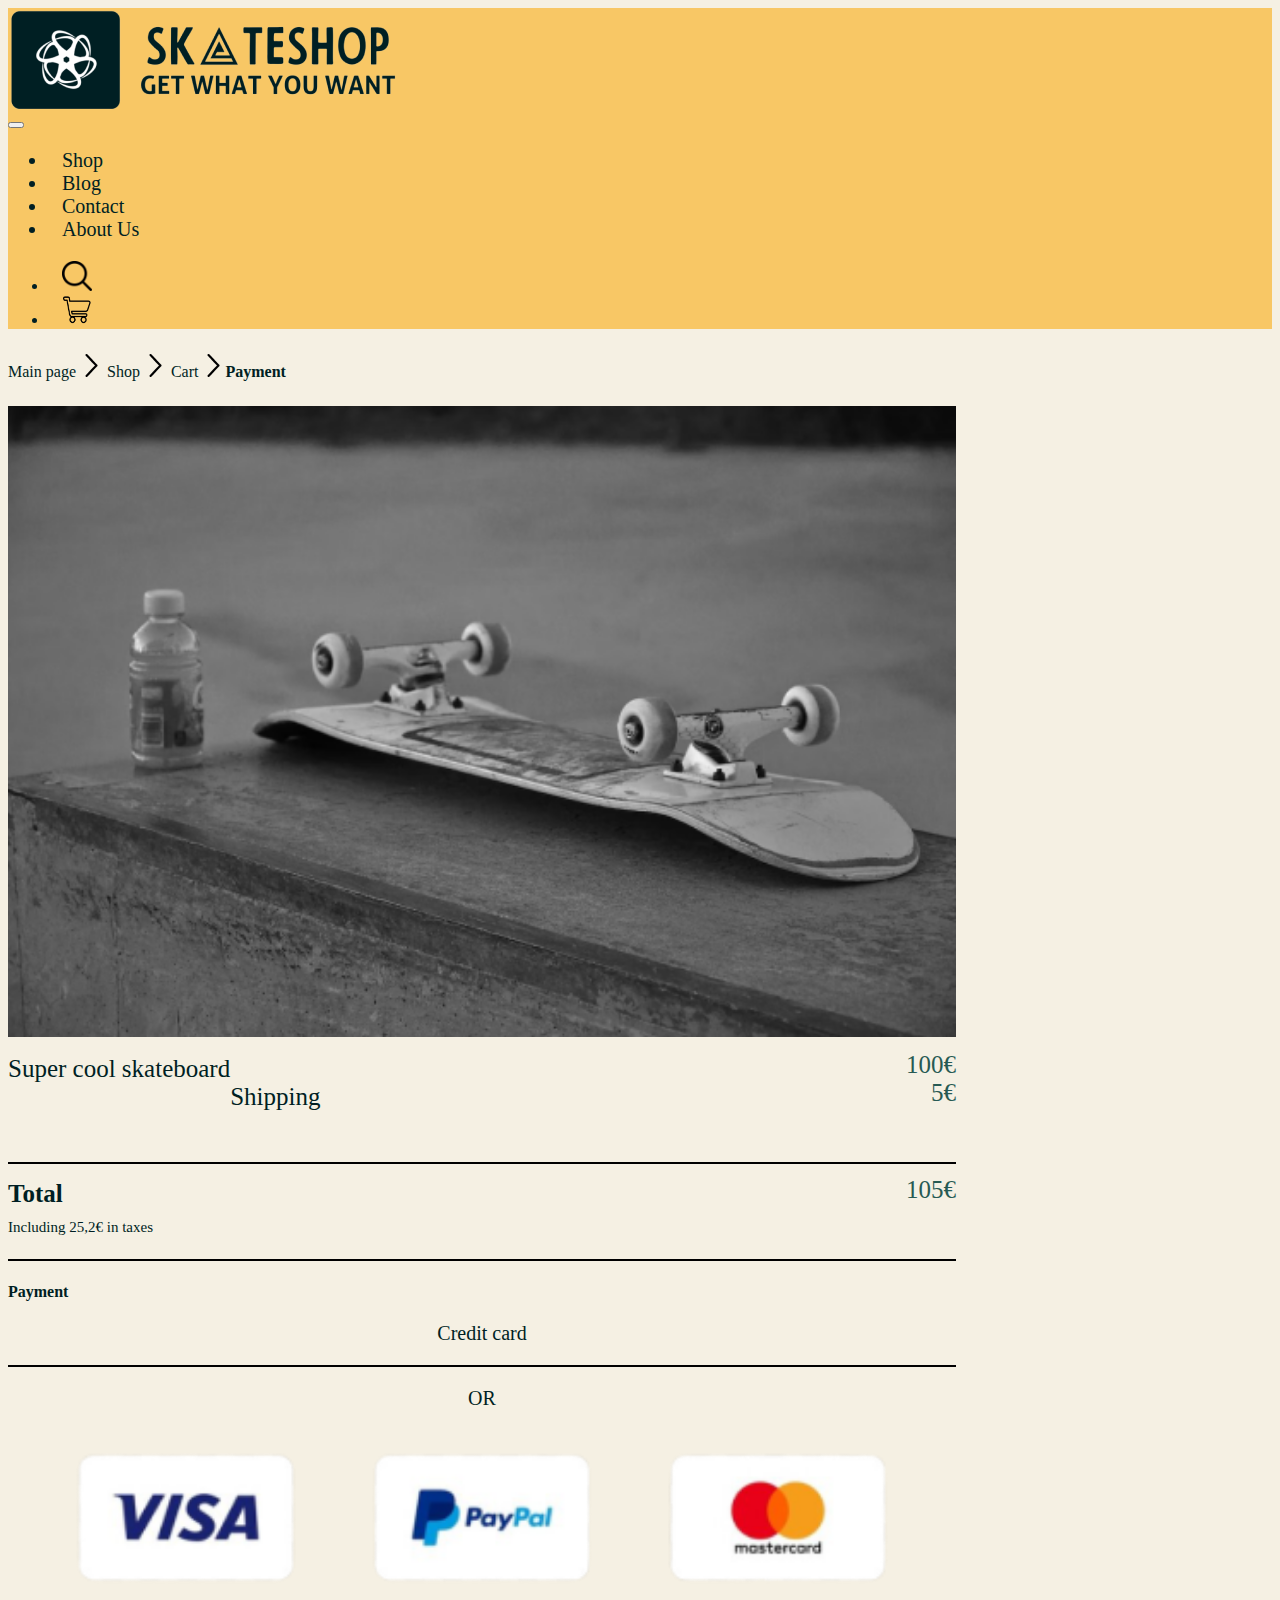
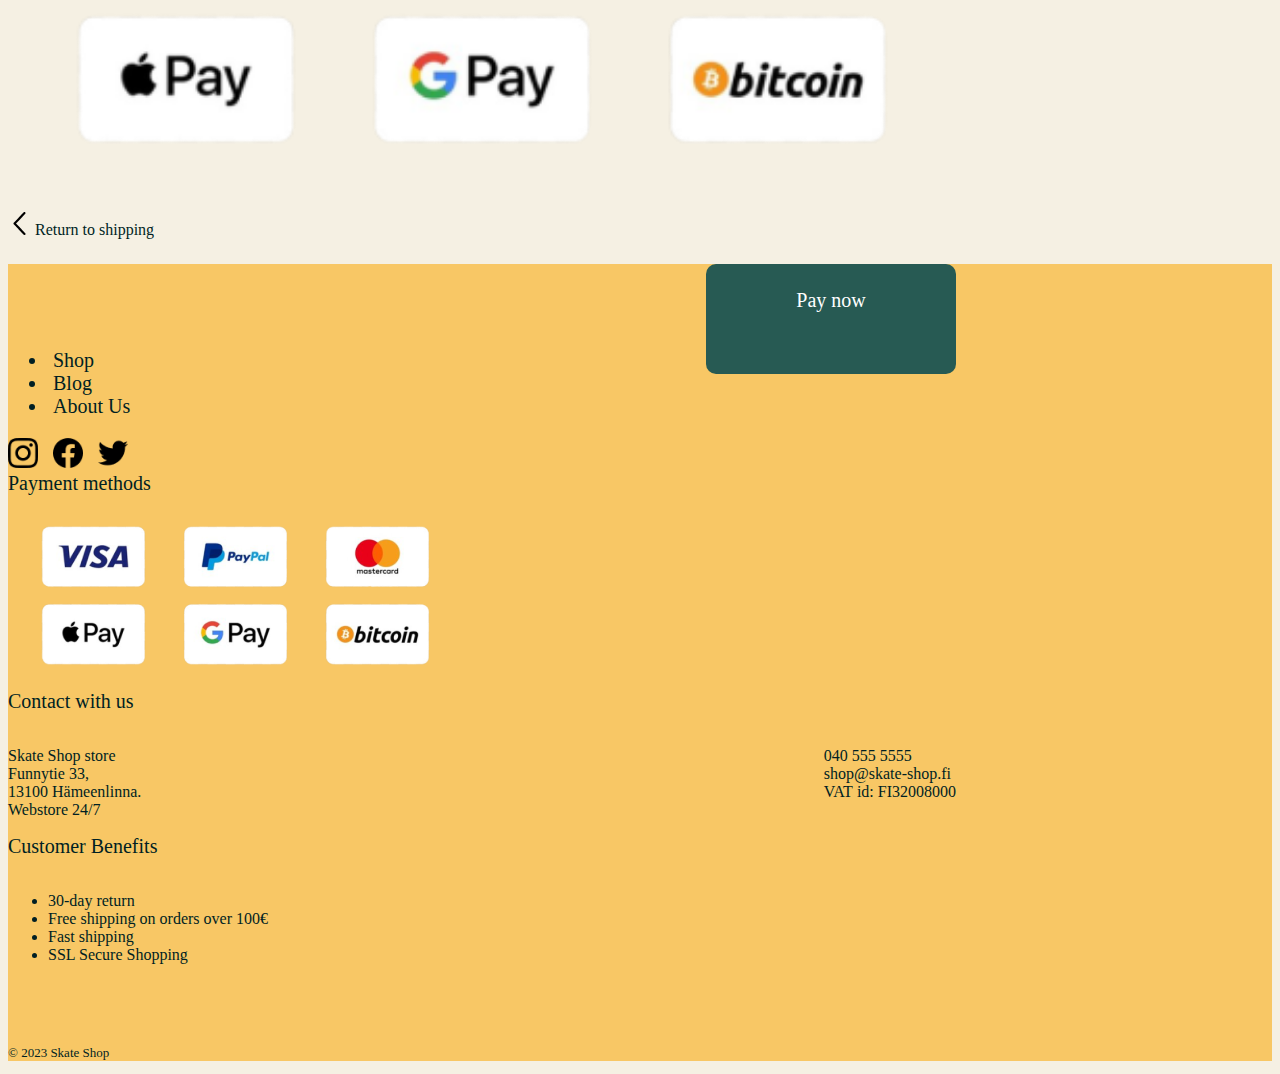
<file: Payment-last-page.html>
<!doctype html>
<html lang="en">

<head>
    <meta charset="UTF-8">
    <meta http-equiv="X-UA-Compatible" content="IE=edge">
    <meta name="viewport" content="width=device-width, initial-scale=1.0">
    <link href="https://cdn.jsdelivr.net/npm/bootstrap@5.3.0-alpha1/dist/css/bootstrap.min.css" rel="stylesheet"
        integrity="sha384-GLhlTQ8iRABdZLl6O3oVMWSktQOp6b7In1Zl3/Jr59b6EGGoI1aFkw7cmDA6j6gD" crossorigin="anonymous">
    <link rel="stylesheet" href="style.css">
    <link rel="stylesheet" href="style-Andrei.css">
    <link rel="stylesheet" href="style-Andrei-payment-last-p.css">
    <link rel="preconnect" href="https://fonts.gstatic.com">
    <link href="https://fonts.googleapis.com/css2?family=Roboto:wght@400;700&display=swap" rel="stylesheet">
    <title>Skate Shop - Payment</title>

    <link rel = "icon" href = "images/Skatefavicon-16x16.png" type = "image/x-icon">
</head>

<body>
    <header>
        <nav class="navbar navbar-expand-lg">
            <div class="container-fluid my-class-with-padding">
                <div class="cotainer-fluid img-1">
                    <a class="navbar-brand" href="index.html"></a>
                </div>
                <button class="navbar-toggler" type="button" data-bs-toggle="collapse"
                    data-bs-target="#navbarSupportedContent" aria-controls="navbarSupportedContent"
                    aria-expanded="false" aria-label="Toggle navigation">
                    <span class="navbar-toggler-icon"></span>
                </button>
                <div class="collapse navbar-collapse" id="navbarSupportedContent">
                    <ul class="navbar-nav ms-auto mb-2 mb-lg-0 links">
                        <li class="nav-item">
                            <a class="nav-link active" aria-current="page" href="shop.html">Shop</a>
                        </li>
                        <li class="nav-item">
                            <a class="nav-link active" aria-current="page" href="blog.html">Blog</a>
                        </li>
                        <li class="nav-item">
                            <a class="nav-link active" aria-current="page" href="#contacts">Contact</a>
                        </li>
                        <li class="nav-item">
                            <a class="nav-link active" aria-current="page" href="index.html#about">About&nbsp;Us</a>
                        </li>
                    </ul>
                    <ul class="navbar-nav mb-2 mb-lg-0 cart">
                        <li class="nav-item">
                            <a class="nav-link active" href="#"><img src="images/Icons/search.png" alt="search"
                                    width="30" height="30"></a>
                        </li>
                        <li class="nav-item">
                            <a class="nav-link active" href="cart.html"><img src="images/Icons/Shoppingcart.png"
                                    alt="cart" width="30" height="30"></a>
                        </li>
                    </ul>
                </div>
            </div>
        </nav>
    </header>

    <div class="container">
        <div class="row">
            <div class="col-12">
                <a href="index.html"> Main page </a>
                <img src="images/Icons/ArrowRight.png" alt="right arrow">
                <a href="shop.html"> Shop </a>
                <img src="images/Icons/ArrowRight.png" alt="right arrow">
                <a href="cart.html"> Cart </a>
                <img src="images/Icons/ArrowRight.png" alt="right arrow"><b>Payment</b>

            </div>
        </div>
        <div class="row justify-content-center">
            <div class="col-md-6 justify-content-center" style="margin-bottom: 10px;">
                <img src="images/Product2.png" alt="P2" class="thumbnail">
            </div>
            <div class="col-md-6">
                <div class="prices">
                    <div class="title">Super cool skateboard</div>
                    <div class="amount">100€</div>
                    <br>
                    <div class="title">Shipping</div>
                    <div class="amount">5€</div>
                    <div class="total">
                        <hr>
                        <div class="title"><b>Total</b></div>
                        <div class="amount">105€</div>
                        <br>
                        <p class="subtext">Including 25,2€ in taxes</p>
                    </div>
                </div>
            </div>
        </div>
        <hr>
        <h4>Payment</h4>
        <div class="container-fluid d-flex h-100 justify-content-center align-items-center p-0">
            <div class="col-md-6 justify-content-center">
                <p class="center">Credit card</p>
                <hr>
            </div>
        </div>
        <div class="container-fluid d-flex h-100 justify-content-center align-items-center p-0">
            <div class="col-md-6 justify-content-center">
                <p class="center">OR
                    <img src="images/Icons/PaymentMethods.png" alt="payment" class="center">
                </p>
            </div>
        </div>
        <div class="row justify-content-between">
            <div class="col-sm-2" style="margin-bottom: 25px; width: 200px;">
                <a href="Shipment.html">
                    <img src="images/Icons/ArrowLeft.png" alt="left arrow">
                    Return to shipping
                </a>
            </div>
            <div class="col-sm-2">
                <a href="#" class="button-link">
                    <div class="pay">
                        Pay now
                    </div>
                </a>
            </div>
        </div>
    </div>

    <footer>
        <div class="container text-center">
            <div class="row">
                <div class="col columns">
                    <ul class="navbar-nav l">
                        <li class="nav-item">
                            <a class="nav-link active footer-link" aria-current="page" href="shop.html">Shop</a>
                        </li>
                        <li class="nav-item">
                            <a class="nav-link active footer-link" aria-current="page" href="blog.html">Blog</a>
                        </li>
                        <li class="nav-item">
                            <a class="nav-link active footer-link" aria-current="page" href="index.html#about">About&nbsp;Us</a>
                        </li>
                    </ul>
                    <div class="media">
                        <a href="#">
                            <img src="images/Icons/Instagram.png" alt="ig" width="30" height="30">
                        </a>
                        <a href="#">
                            <img src="images/Icons/Facebook.png" alt="fb" width="30" height="30">
                        </a>
                        <a href="#">
                            <img src="images/Icons/Twitter.png" alt="tw" width="30" height="30">
                        </a>
                    </div>
                </div>
                <div class="col columns">
                    <div class="PM">
                        <h2>Payment methods</h2>
                        <img src="images/Icons/PaymentMethods.png" alt="payment">
                    </div>
                </div>
                <div class="col columns">
                    <a name="contacts" id="contacts">
                        <h2>Contact with us</h2>
                    </a><br>
                    <div class="textcols">
                        <div class="textcols one">
                            <p>Skate&nbsp;Shop&nbsp;store<br>Funnytie&nbsp;33,<br>13100
                                Hämeenlinna.<br>Webstore&nbsp;24/7</p>
                        </div>
                        <div class="textcols two">
                            <p><a href="tel:+358405555555">040&nbsp;555&nbsp;5555</a><br>
                                <a
                                    href="mailto:shop@skate-shop.fi">shop@skate-shop.fi</a><br>VAT&nbsp;id:&nbsp;FI32008000
                            </p>
                        </div>
                    </div>
                </div>
                <div class="col cloumns">
                    <h2>Customer Benefits</h2><br>
                    <ul>
                        <li class="benefits">30-day return</li>
                        <li class="benefits">Free shipping on orders over 100€</li>
                        <li class="benefits">Fast shipping</li>
                        <li class="benefits">SSL Secure Shopping</li>
                    </ul>
                </div>
            </div>
        </div>
        <!--Bottom footer-->
        <div class="footer-bottom">
            <div class="container-fluid">
                <div class="row">
                    <div class="d-flex justify-content-center">
                        <div class="col-md-12 text-center">
                            <p>&copy; 2023 Skate Shop</p>
                        </div>
                    </div>
                </div>
            </div>
    </footer>

    <script src="https://cdn.jsdelivr.net/npm/bootstrap@5.3.0-alpha1/dist/js/bootstrap.bundle.min.js"
        integrity="sha384-w76AqPfDkMBDXo30jS1Sgez6pr3x5MlQ1ZAGC+nuZB+EYdgRZgiwxhTBTkF7CXvN"
        crossorigin="anonymous"></script>
</body>

</html>
</file>
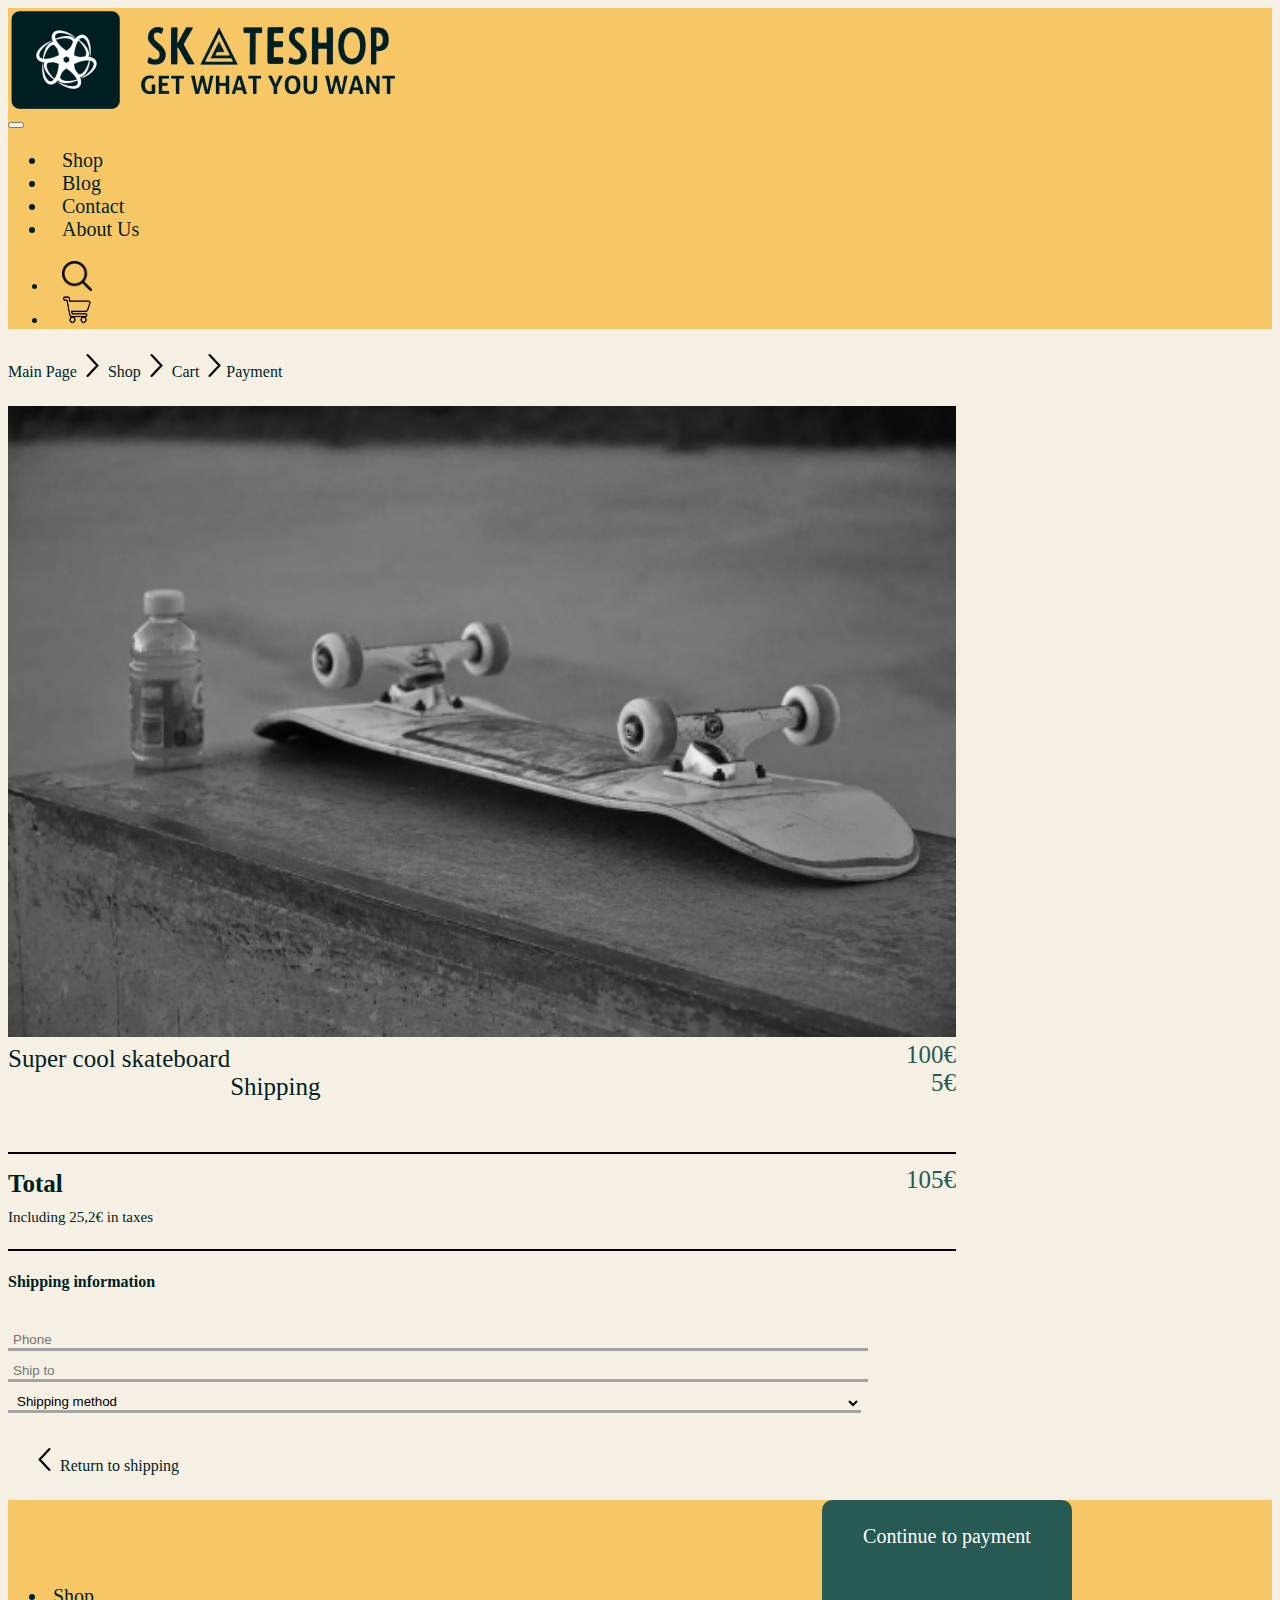
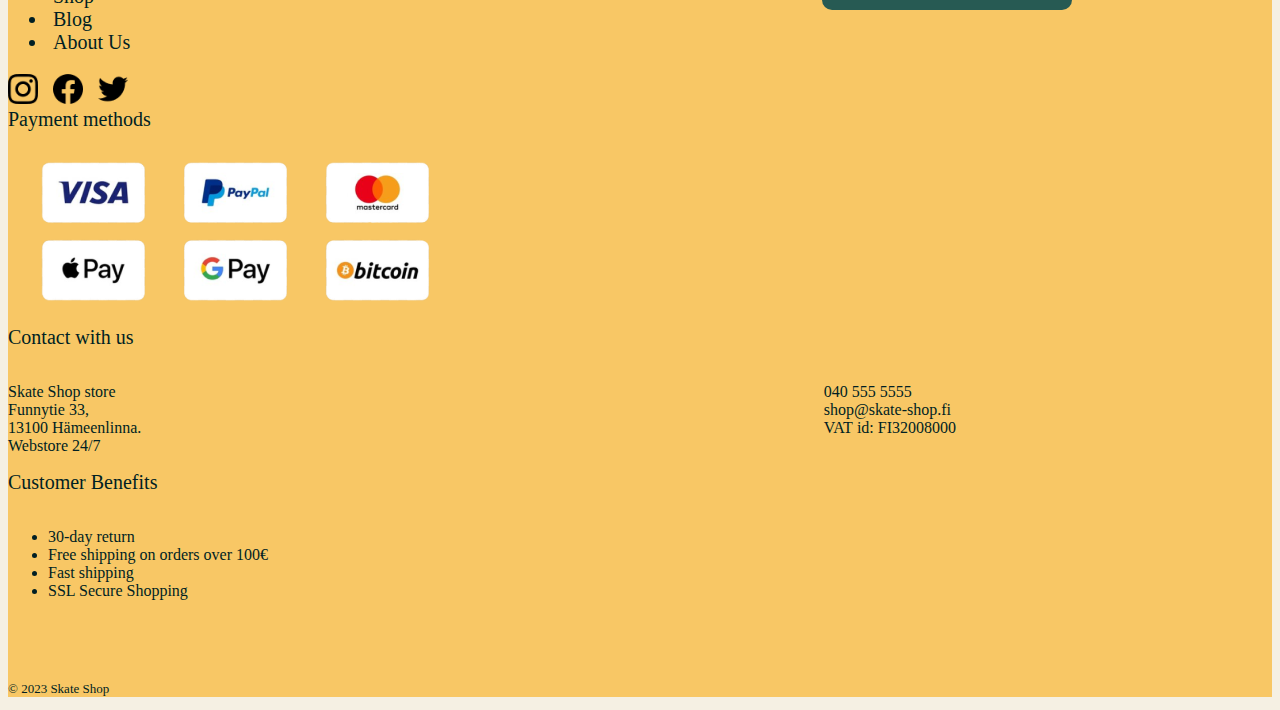
<file: Payment.html>
<!doctype html>
<html lang="en">

<head>
    <meta charset="UTF-8">
    <meta http-equiv="X-UA-Compatible" content="IE=edge">
    <meta name="viewport" content="width=device-width, initial-scale=1.0">
    <link href="https://cdn.jsdelivr.net/npm/bootstrap@5.3.0-alpha1/dist/css/bootstrap.min.css" rel="stylesheet"
        integrity="sha384-GLhlTQ8iRABdZLl6O3oVMWSktQOp6b7In1Zl3/Jr59b6EGGoI1aFkw7cmDA6j6gD" crossorigin="anonymous">
    <link rel="stylesheet" href="style.css">
    <link rel="stylesheet" href="style-Andrei.css">
    <link rel="stylesheet" href="cart.css">
    <link rel="stylesheet" href="style-Andrei-payment-last-p.css">
    <link rel="preconnect" href="https://fonts.gstatic.com">
    <link href="https://fonts.googleapis.com/css2?family=Roboto:wght@400;700&display=swap" rel="stylesheet">
    <title>Skate Shop - Home Page</title>
</head>

<body>
    <header>
        <nav class="navbar navbar-expand-lg">
            <div class="container-fluid my-class-with-padding">
                <div class="cotainer-fluid img-1">
                    <a class="navbar-brand" href="index.html"></a>
                </div>
                <button class="navbar-toggler" type="button" data-bs-toggle="collapse"
                    data-bs-target="#navbarSupportedContent" aria-controls="navbarSupportedContent"
                    aria-expanded="false" aria-label="Toggle navigation">
                    <span class="navbar-toggler-icon"></span>
                </button>
                <div class="collapse navbar-collapse" id="navbarSupportedContent">
                    <ul class="navbar-nav ms-auto mb-2 mb-lg-0 links">
                        <li class="nav-item">
                            <a class="nav-link active" aria-current="page" href="shop.html">Shop</a>
                        </li>
                        <li class="nav-item">
                            <a class="nav-link active" aria-current="page" href="blog.html">Blog</a>
                        </li>
                        <li class="nav-item">
                            <a class="nav-link active" aria-current="page" href="#contacts">Contact</a>
                        </li>
                        <li class="nav-item">
                            <a class="nav-link active" aria-current="page" href="#about">About&nbsp;Us</a>
                        </li>
                    </ul>
                    <ul class="navbar-nav mb-2 mb-lg-0 cart">
                        <li class="nav-item">
                            <a class="nav-link active" href="#"><img src="images/Icons/search.png" alt="search"
                                    width="30" height="30"></a>
                        </li>
                        <li class="nav-item">
                            <a class="nav-link active" href="product_page.html"><img src="images/Icons/Shoppingcart.png"
                                    alt="cart" width="30" height="30"></a>
                        </li>
                    </ul>
                </div>
            </div>
        </nav>
    </header>
    <!--<div class="container-fluid">-->

        <div class="container">
            <div class="row">
                <div class="col-12">
                    <p><a href="index.html"> Main Page </a>
                        <img src="images/Icons/ArrowRight.png" alt="right arrow">
                        <a href="shop.html"> Shop </a>
                        <img src="images/Icons/ArrowRight.png" alt="right arrow">
                        <a href="cart.html"> Cart </a>
                        <img src="images/Icons/ArrowRight.png" alt="right arrow">Payment
                    </p>
                </div>
            </div>
            <div class="row justify-content-center">
                <div class="col-md-6 justify-content-center">
                    <img src="images/Product2.png" alt="P2" class="thumbnail">
                </div>
                <div class="col-md-6">
                    <div class="prices">
                        <div class="title">Super cool skateboard</div>
                        <div class="amount">100€</div>
                        <br>
                        <div class="title">Shipping</div>
                        <div class="amount">5€</div>
                        <div class="total">
                            <hr>
                            <div class="title"><b>Total</b></div>
                            <div class="amount">105€</div>
                            <br>
                            <p class="subtext">Including 25,2€ in taxes</p>
                        </div>
                    </div>
                </div>
            </div>
            <hr>
            <h4>Shipping information</h4>
            <br>
            <div class="container-fluid d-flex h-100 text-center justify-content-center align-items-center">
                <form>
                    <input type="text" id="phone" name="phone" placeholder="Phone"><br>
                    <input type="text" id="address" name="Address" placeholder="Ship to"><br>
                    <select id="methods" name="methods">
                        <option value="" selected disabled hidden>Shipping method</option>
                        <option value="pickup">Pickup</option>
                        <option value="dhl">DHL</option>
                        <option value="posti">Posti</option>
                    </select>
                </div>
            </div>
            <div class="row justify-content-between">
                <div class="col-sm-2" style="margin-bottom: 25px; width: 200px; margin-left: 25px;">
                    <a href="shop.html">
                        <img src="images/Icons/ArrowLeft.png" alt="left arrow">
                        Return to shipping
                    </a>
                </div>
                <div class="col-sm-2" style="margin-right: 200px;">
                    <a href="#" class="button-link">
                        <div class="pay">Continue to payment</div>
                    </a>
                </div>
            </div>
        </div>
    <!--</div>-->

    <footer>
        <div class="container text-center">
            <div class="row">
                <div class="col columns">
                    <ul class="navbar-nav l">
                        <li class="nav-item">
                            <a class="nav-link active footer-link" aria-current="page" href="shop.html">Shop</a>
                        </li>
                        <li class="nav-item">
                            <a class="nav-link active footer-link" aria-current="page" href="blog.html">Blog</a>
                        </li>
                        <li class="nav-item">
                            <a class="nav-link active footer-link" aria-current="page" href="index.html#about">About&nbsp;Us</a>
                        </li>
                    </ul>
                    <div class="media">
                        <a href="#">
                            <img src="images/Icons/Instagram.png" alt="ig" width="30" height="30">
                        </a>
                        <a href="#">
                            <img src="images/Icons/Facebook.png" alt="fb" width="30" height="30">
                        </a>
                        <a href="#">
                            <img src="images/Icons/Twitter.png" alt="tw" width="30" height="30">
                        </a>
                    </div>
                </div>
                <div class="col columns">
                    <div class="PM">
                        <h2>Payment methods</h2>
                        <img src="images/Icons/PaymentMethods.png" alt="payment">
                    </div>
                </div>
                <div class="col columns">
                    <a name="contacts" id="contacts">
                        <h2>Contact with us</h2>
                    </a><br>
                    <div class="textcols">
                        <div class="textcols one">
                            <p>Skate&nbsp;Shop&nbsp;store<br>Funnytie&nbsp;33,<br>13100
                                Hämeenlinna.<br>Webstore&nbsp;24/7</p>
                        </div>
                        <div class="textcols two">
                            <p><a href="tel:+358405555555">040&nbsp;555&nbsp;5555</a><br>
                                <a
                                    href="mailto:shop@skate-shop.fi">shop@skate-shop.fi</a><br>VAT&nbsp;id:&nbsp;FI32008000
                            </p>
                        </div>
                    </div>
                </div>
                <div class="col cloumns">
                    <h2>Customer Benefits</h2><br>
                    <ul>
                        <li class="benefits">30-day return</li>
                        <li class="benefits">Free shipping on orders over 100€</li>
                        <li class="benefits">Fast shipping</li>
                        <li class="benefits">SSL Secure Shopping</li>
                    </ul>
                </div>
            </div>
        </div>
        <!--Bottom footer-->
        <div class="footer-bottom">
            <div class="container-fluid">
                <div class="row">
                    <div class="d-flex justify-content-center">
                        <div class="col-md-12 text-center">
                            <p>&copy; 2023 Skate Shop</p>
                        </div>
                    </div>
                </div>
            </div>
    </footer>

    <script src="https://cdn.jsdelivr.net/npm/bootstrap@5.3.0-alpha1/dist/js/bootstrap.bundle.min.js"
        integrity="sha384-w76AqPfDkMBDXo30jS1Sgez6pr3x5MlQ1ZAGC+nuZB+EYdgRZgiwxhTBTkF7CXvN"
        crossorigin="anonymous"></script>
</body>
</html>
</file>
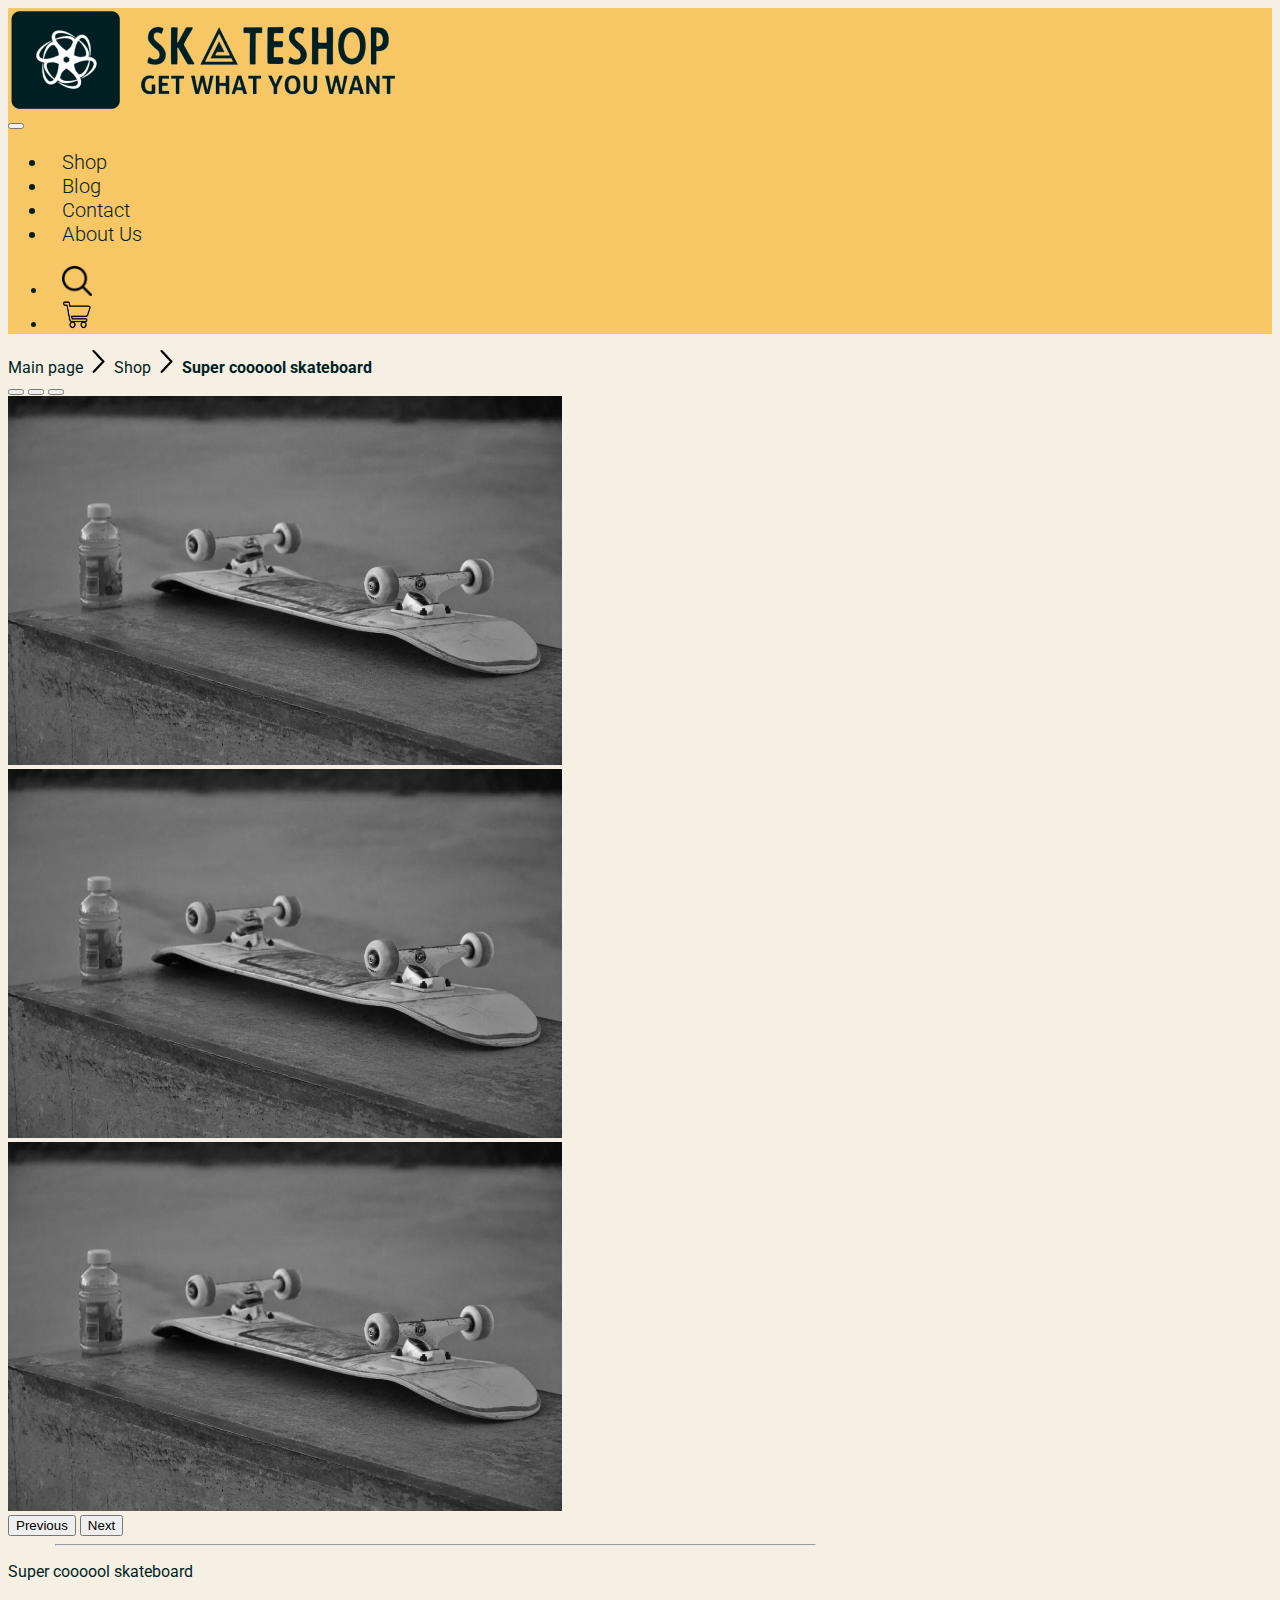
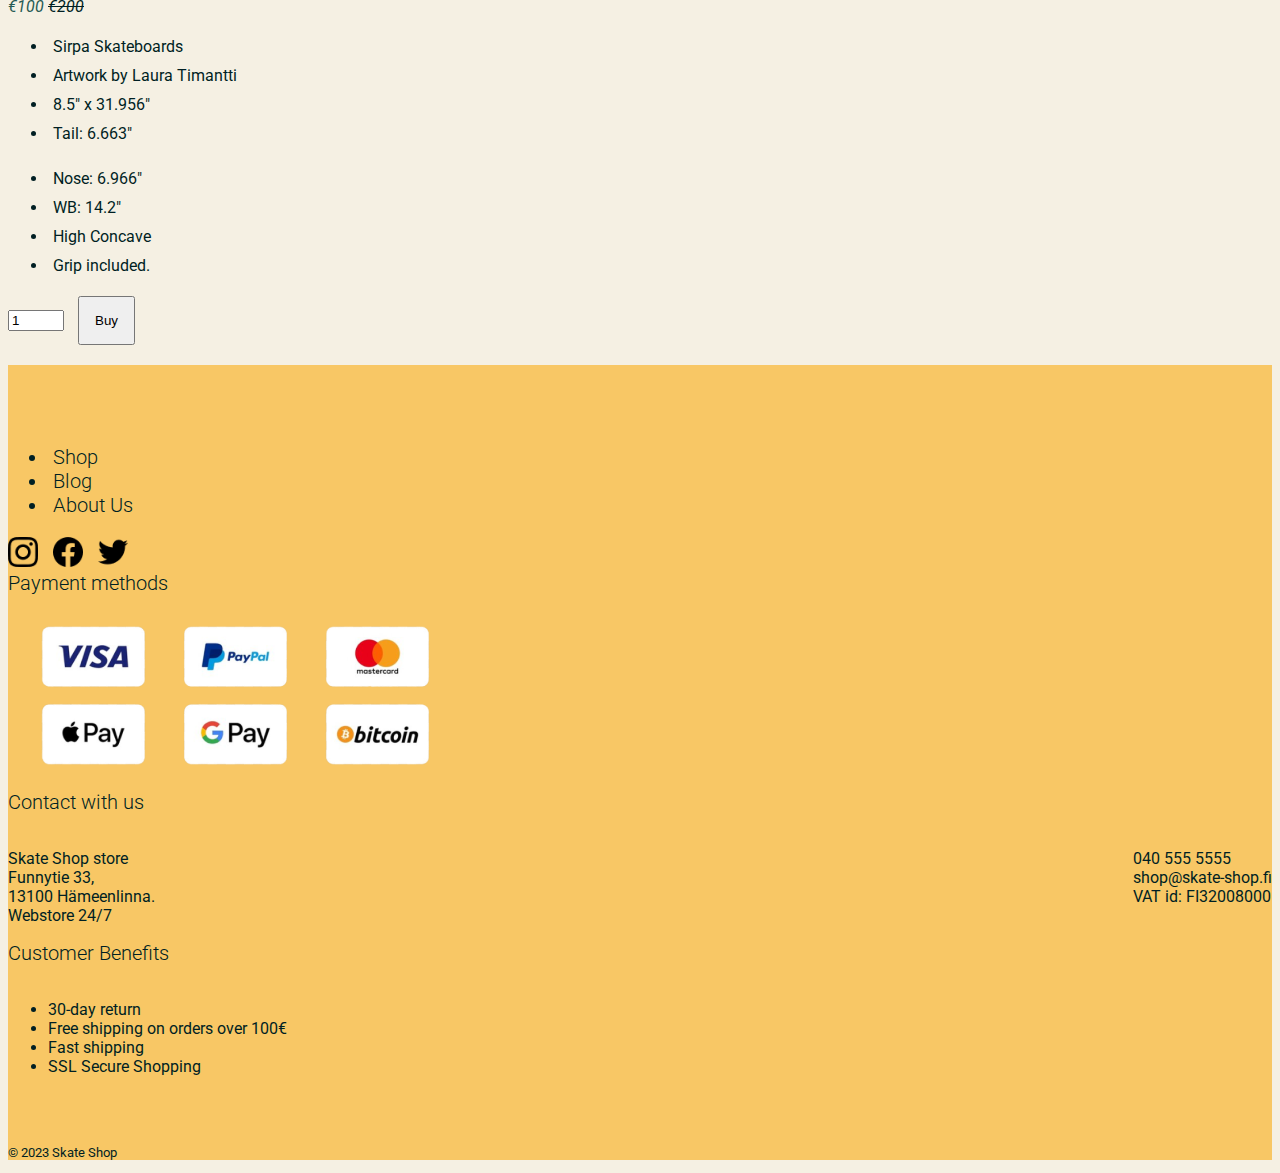
<file: product_page.html>
<!doctype html>
<html lang="en">

<head>
  <meta charset="UTF-8">
  <meta http-equiv="X-UA-Compatible" content="IE=edge">
  <meta name="viewport" content="width=device-width, initial-scale=1.0">
  <link rel="stylesheet" href="https://cdnjs.cloudflare.com/ajax/libs/font-awesome/6.2.1/css/all.min.css    ">
  <link href="https://cdn.jsdelivr.net/npm/bootstrap@5.3.0-alpha1/dist/css/bootstrap.min.css" rel="stylesheet"
    integrity="sha384-GLhlTQ8iRABdZLl6O3oVMWSktQOp6b7In1Zl3/Jr59b6EGGoI1aFkw7cmDA6j6gD" crossorigin="anonymous">
  <link rel="stylesheet" href="style.css">
  <link rel="stylesheet" href="style-Andrei.css">
  <link rel="preconnect" href="https://fonts.gstatic.com">
  <link href="https://fonts.googleapis.com/css2?family=Roboto:wght@400;700&display=swap" rel="stylesheet">
  <link rel="stylesheet" href="shop.css">
  <title>Skate Shop - Super coooool skateboard</title>

  <link rel = "icon" href = "images/Skatefavicon-16x16.png" type = "image/x-icon">
</head>

<body>
  <header>
    <nav class="navbar navbar-expand-lg">
      <div class="container-fluid">
        <div class="cotainer-fluid img-1">
          <a class="navbar-brand" href="index.html"></a>
        </div>
        <button class="navbar-toggler" type="button" data-bs-toggle="collapse" data-bs-target="#navbarSupportedContent"
          aria-controls="navbarSupportedContent" aria-expanded="false" aria-label="Toggle navigation">
          <span class="navbar-toggler-icon"></span>
        </button>
        <div class="collapse navbar-collapse" id="navbarSupportedContent">
          <ul class="navbar-nav ms-auto mb-2 mb-lg-0 links">
            <li class="nav-item">
              <a class="nav-link active" aria-current="page" href="shop.html">Shop</a>
            </li>
            <li class="nav-item">
              <a class="nav-link active" aria-current="page" href="blog.html">Blog</a>
            </li>
            <li class="nav-item">
              <a class="nav-link active" aria-current="page" href="#contacts">Contact</a>
            </li>
            <li class="nav-item">
              <a class="nav-link active" aria-current="page" href="index.html#about">About&nbsp;Us</a>
            </li>
          </ul>
          <ul class="navbar-nav mb-2 mb-lg-0 cart">
            <li class="nav-item">
              <a class="nav-link active" href="#"><img src="images/Icons/search.png" alt="search" width="30"
                  height="30"></a>
            </li>
            <li class="nav-item">
              <a class="nav-link active" href="cart.html"><img src="images/Icons/Shoppingcart.png" alt="cart" width="30"
                  height="30"></a>
            </li>
          </ul>
        </div>
      </div>
    </nav>
  </header>

  <div class="container whole-shit-together">

    <div class="col-12 p-4 breadcrumbs">
      <a href="index.html">
        Main page
      </a>
      <img src="images/Icons/ArrowRight.png" alt="Blog3">
      <a href="shop.html">
        Shop
      </a>
      <img src="images/Icons/ArrowRight.png" alt="Blog3">
        <b> Super coooool skateboard</b>
      </a>
    </div>

    <div class="container gal">

      <div id="carouselExampleIndicators" class="carousel slide">
        <div class="carousel-indicators">
          <button type="button" data-bs-target="#carouselExampleIndicators" data-bs-slide-to="0" class="active"
            aria-current="true" aria-label="Slide 1"></button>
          <button type="button" data-bs-target="#carouselExampleIndicators" data-bs-slide-to="1"
            aria-label="Slide 2"></button>
          <button type="button" data-bs-target="#carouselExampleIndicators" data-bs-slide-to="2"
            aria-label="Slide 3"></button>
        </div>
        <div class="carousel-inner">
          <div class="carousel-item active">
            <img src="images/Product2.png" class="d-block w-100" alt="item">
          </div>
          <div class="carousel-item">
            <img src="images/Product2.png" class="d-block w-100" alt="item">
          </div>
          <div class="carousel-item">
            <img src="images/Product2.png" class="d-block w-100" alt="item">
          </div>
        </div>
        <button class="carousel-control-prev" type="button" data-bs-target="#carouselExampleIndicators"
          data-bs-slide="prev">
          <span class="carousel-control-prev-icon" aria-hidden="true"></span>
          <span class="visually-hidden">Previous</span>
        </button>
        <button class="carousel-control-next" type="button" data-bs-target="#carouselExampleIndicators"
          data-bs-slide="next">
          <span class="carousel-control-next-icon" aria-hidden="true"></span>
          <span class="visually-hidden">Next</span>
        </button>
      </div>
    </div>

    <hr>

    <div class="container description">

      <div class="row justify-content-between">
        <div class="col-sm-10">
          <p class="text-start fw-bolder fs-4">Super coooool skateboard</p>
        </div>
        <div class="col-sm-2">
          <p class="text-end text-sm-start fw-bold fs-5 py-2" style="min-width: 150px;"><i style="color:#275A53 ;">€100 <del
                style="color: #001F23;">€200</del></i></p>
        </div>
      </div>


      <div class="row description">
        <div class="col-sm-4 col-md-3 order-2 order-sm-1">
          <ul>
            <li>Sirpa Skateboards</li>
            <li>Artwork by Laura Timantti</li>
            <li>8.5" x 31.956"</li>
            <li>Tail: 6.663"</li>
          </ul>
        </div>

        <div class="col-sm-4 col-md-3 order-3 order-sm-2">
          <ul>
            <li>Nose: 6.966"</li>
            <li>WB: 14.2"</li>
            <li>High Concave</li>
            <li>Grip included.</li>
          </ul>
        </div>

        <div class="col-sm-2 offset-sm-2 offset-md-4 d-flex justify-content-end order-1 order-sm-3">
          <form action="cart.html">
            <input type="number" id="quantity" name="quantity" min="1" max="10" value="1"
              style="margin: 0 10px 10px 0;">
            <input type="submit" class="btn btn-danger btn-sm submit-btn" value="Buy" style="padding: 15px;">
          </form>
  
        </div>
  
    


      </div>


    </div>


  </div>

  <footer>
    <div class="container text-center">
      <div class="row">
        <div class="col">
          <ul class="navbar-nav l">
            <li class="nav-item">
              <a class="nav-link active footer-link" aria-current="page" href="shop.html">Shop</a>
            </li>
            <li class="nav-item">
              <a class="nav-link active footer-link" aria-current="page" href="blog.html">Blog</a>
            </li>
            <li class="nav-item">
              <a class="nav-link active footer-link" aria-current="page" href="index.html#about">About&nbsp;Us</a>
            </li>
          </ul>
          <div class="media">
            <a href="#">
              <img src="images/Icons/Instagram.png" alt="ig" width="30" height="30">
            </a>
            <a href="#">
              <img src="images/Icons/Facebook.png" alt="fb" width="30" height="30">
            </a>
            <a href="#">
              <img src="images/Icons/Twitter.png" alt="tw" width="30" height="30">
            </a>
          </div>
        </div>
        <div class="col">
          <div class="PM">
            <h2>Payment methods</h2>
            <img src="images/Icons/PaymentMethods.png" alt="payment">
          </div>
        </div>
        <div class="col">
          <a name="contacts" id="contacts">
            <h2>Contact with us</h2>
          </a><br>
          <div class="textcols">
            <div class="textcols one">
              <p>Skate Shop store<br>Funnytie 33,<br>13100 Hämeenlinna.<br>Webstore 24/7</p>
            </div>
            <div class="textcols two">
              <p><a href="tel:+358405555555">040 555 5555</a><br>
                <a href="mailto:shop@skate-shop.fi">shop@skate-shop.fi</a><br>VAT id: FI32008000
              </p>
            </div>
          </div>
        </div>
        <div class="col">
          <h2>Customer Benefits</h2><br>
          <ul>
            <li class="benefits">30-day return</li>
            <li class="benefits">Free shipping on orders over 100€</li>
            <li class="benefits">Fast shipping</li>
            <li class="benefits">SSL Secure Shopping</li>
          </ul>
        </div>
      </div>
    </div>
    <!--Bottom footer-->
    <div class="footer-bottom">
      <div class="row">
        <div class="d-flex justify-content-center">
          <div class="col-md-12 text-center">
            <p>&copy; 2023 Skate Shop</p>
          </div>
        </div>
      </div>
  </footer>

  <script src="https://cdn.jsdelivr.net/npm/bootstrap@5.3.0-alpha1/dist/js/bootstrap.bundle.min.js"
    integrity="sha384-w76AqPfDkMBDXo30jS1Sgez6pr3x5MlQ1ZAGC+nuZB+EYdgRZgiwxhTBTkF7CXvN"
    crossorigin="anonymous"></script>
  <script src="script.js"></script>
</body>

</html>
</file>
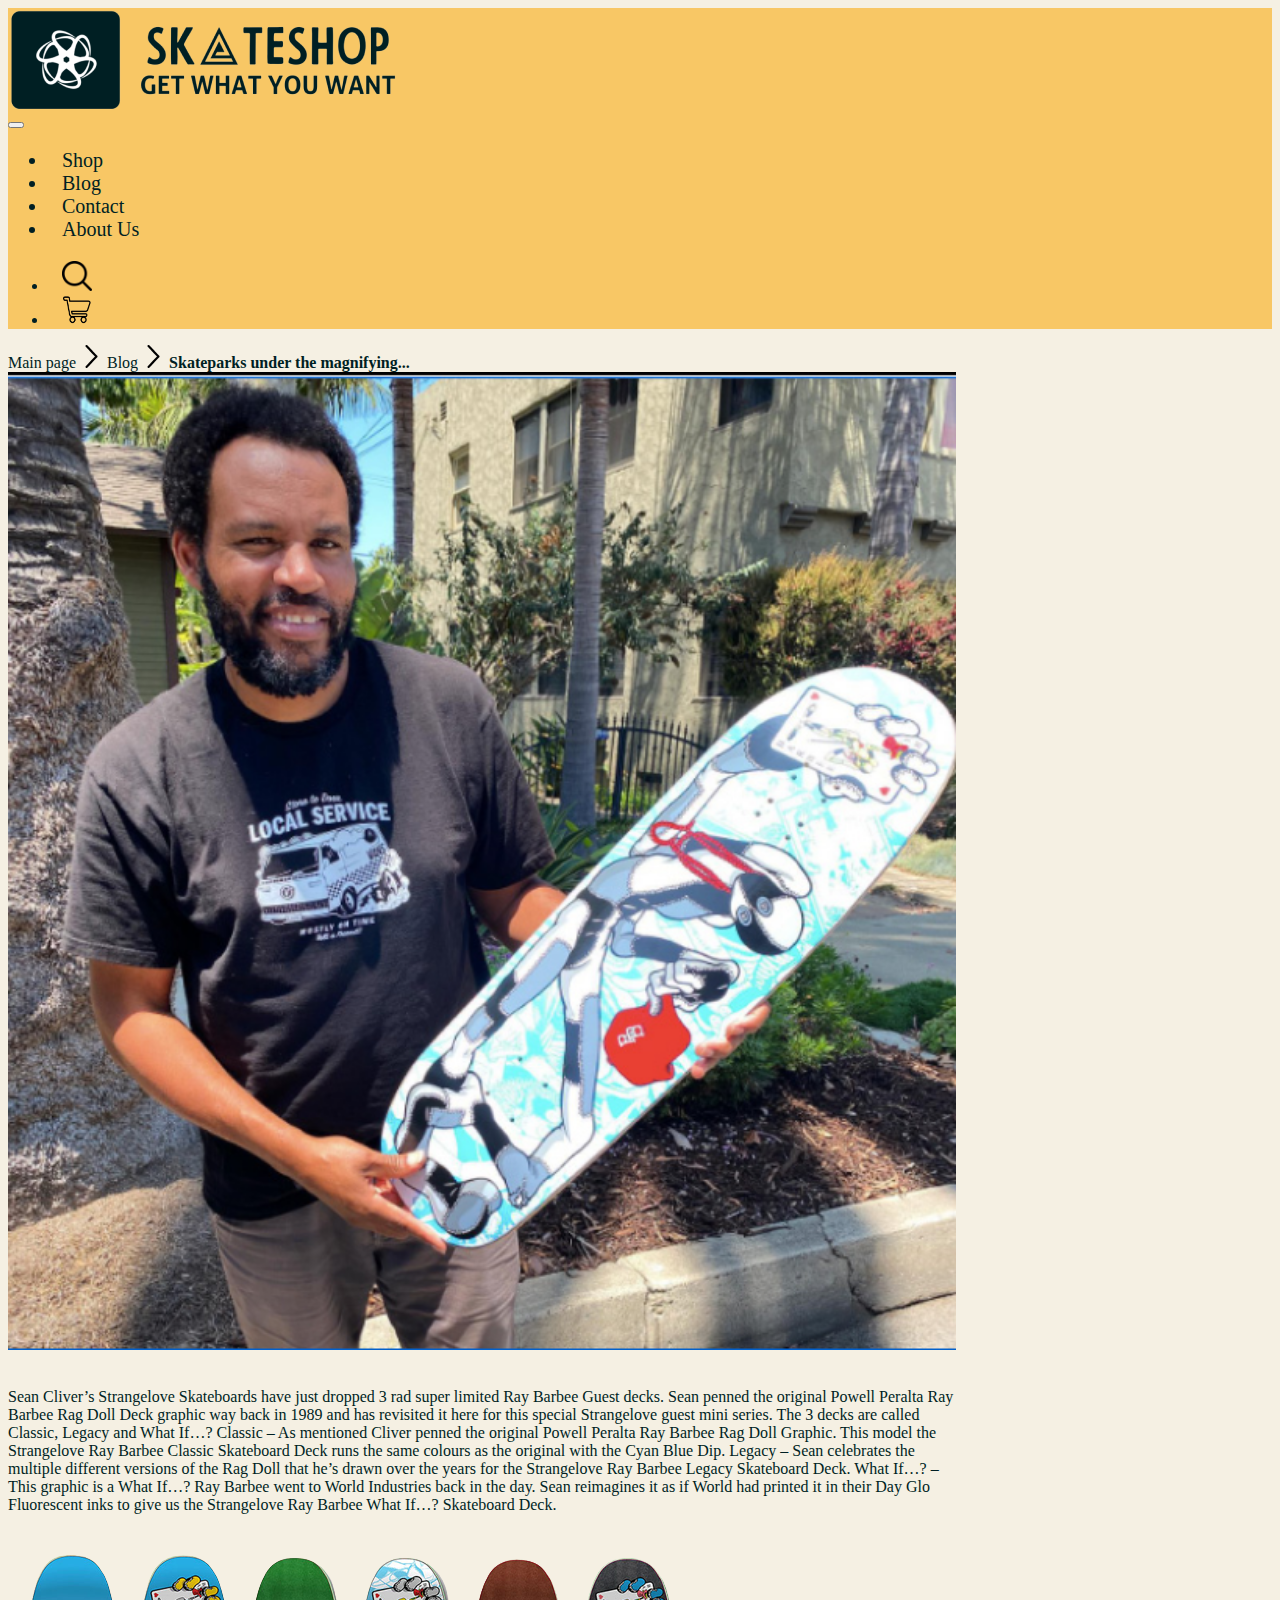
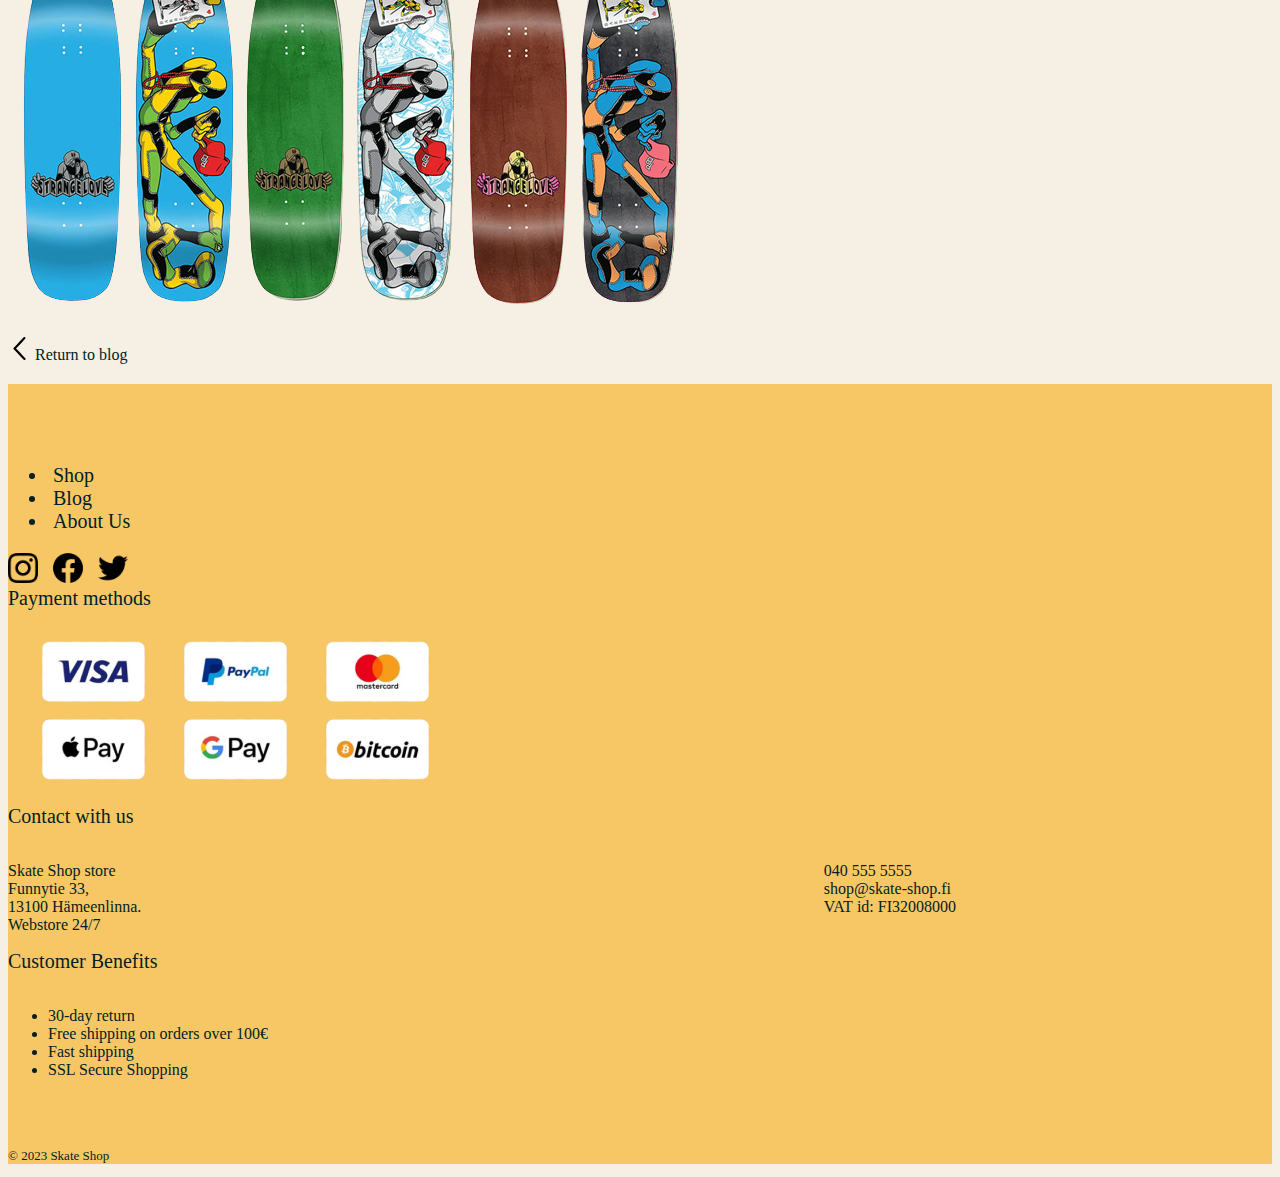
<file: ReadMore1.html>
<!doctype html>
<html lang="en">

<head>
  <meta charset="UTF-8">
  <meta http-equiv="X-UA-Compatible" content="IE=edge">
  <meta name="viewport" content="width=device-width, initial-scale=1.0">
  <link href="https://cdn.jsdelivr.net/npm/bootstrap@5.3.0-alpha1/dist/css/bootstrap.min.css" rel="stylesheet"
    integrity="sha384-GLhlTQ8iRABdZLl6O3oVMWSktQOp6b7In1Zl3/Jr59b6EGGoI1aFkw7cmDA6j6gD" crossorigin="anonymous">
  <link rel="stylesheet" href="style.css">
  <link rel="stylesheet" href="style-Andrei.css">
  <link rel="stylesheet" href="style-Arsenii.css">
  <link rel="preconnect" href="https://fonts.gstatic.com">
  <link href="https://fonts.googleapis.com/css2?family=Roboto:wght@400;700&display=swap" rel="stylesheet">
  <title>Skate Shop - Skateparks under the magnifying</title>

  <link rel = "icon" href = "images/Skatefavicon-16x16.png" type = "image/x-icon">
</head>

<body>
  <header>
    <nav class="navbar navbar-expand-lg">
      <div class="container-fluid my-class-with-padding">
        <div class="cotainer-fluid img-1">
          <a class="navbar-brand" href="index.html"></a>
        </div>
        <button class="navbar-toggler" type="button" data-bs-toggle="collapse" data-bs-target="#navbarSupportedContent"
          aria-controls="navbarSupportedContent" aria-expanded="false" aria-label="Toggle navigation">
          <span class="navbar-toggler-icon"></span>
        </button>
        <div class="collapse navbar-collapse" id="navbarSupportedContent">
          <ul class="navbar-nav ms-auto mb-2 mb-lg-0 links">
            <li class="nav-item">
              <a class="nav-link active" aria-current="page" href="shop.html">Shop</a>
            </li>
            <li class="nav-item">
              <a class="nav-link active" aria-current="page" href="blog.html">Blog</a>
            </li>
            <li class="nav-item">
              <a class="nav-link active" aria-current="page" href="#contacts">Contact</a>
            </li>
            <li class="nav-item">
              <a class="nav-link active" aria-current="page" href="index.html#about">About&nbsp;Us</a>
            </li>
          </ul>
          <ul class="navbar-nav mb-2 mb-lg-0 cart">
            <li class="nav-item">
              <a class="nav-link active" href="#"><img src="images/Icons/search.png" alt="search" width="30"
                  height="30"></a>
            </li>
            <li class="nav-item">
              <a class="nav-link active" href="cart.html"><img src="images/Icons/Shoppingcart.png" alt="cart" width="30"
                  height="30"></a>
            </li>
          </ul>
        </div>
      </div>
    </nav>
  </header>

  <div class="container">
    <div class="row breadcrumbs">
      <div class="col-12 p-4">
        <a href="index.html">
          Main page
        </a>
        <img src="images/Icons/ArrowRight.png" alt="Blog3">
        <a href="blog.html">
          Blog
        </a>
        <img src="images/Icons/ArrowRight.png" alt="Blog3">
        <b>Skateparks under the magnifying...</b>
      </div>
    </div>

    <div class="row justify-content-center">
      <div class="col-6">
        <img src="images/Blog3.png" alt="Blog3" width="100%">
      </div>
      <div class="col-md-6 text-center">
        <br>
        <p>Sean Cliver’s Strangelove Skateboards have just dropped 3 rad super limited Ray Barbee Guest decks.
          Sean penned the original Powell Peralta Ray Barbee Rag Doll Deck graphic way back in 1989 and has revisited it
          here for this special Strangelove guest mini series.
          The 3 decks are called Classic, Legacy and What If…?
          Classic – As mentioned Cliver penned the original Powell Peralta Ray Barbee Rag Doll Graphic. This model the
          Strangelove Ray Barbee Classic Skateboard Deck runs the same colours as the original with the Cyan Blue Dip.
          Legacy – Sean celebrates the multiple different versions of the Rag Doll that he’s drawn over the years for
          the Strangelove Ray Barbee Legacy Skateboard Deck.
          What If…? – This graphic is a What If…? Ray Barbee went to World Industries back in the day. Sean reimagines
          it as if World had printed it in their Day Glo Fluorescent inks to give us the Strangelove Ray Barbee What
          If…? Skateboard Deck.</p>
        <br>
        <img src="images/Blog2.png" alt="Blog2">
      </div>
      <div class="row breadcrumbs" style="margin-top: 20px;">
        <div class="col-12">
          <a href="blog.html">
            <img src="images/Icons/ArrowLeft.png" alt="ArrowLeft">
            Return to blog
          </a>
        </div>
      </div>
    </div>
  </div>

  <footer>
    <div class="container text-center">
        <div class="row">
            <div class="col columns">
                <ul class="navbar-nav l">
                    <li class="nav-item">
                        <a class="nav-link active footer-link" aria-current="page" href="shop.html">Shop</a>
                    </li>
                    <li class="nav-item">
                        <a class="nav-link active footer-link" aria-current="page" href="blog.html">Blog</a>
                    </li>
                    <li class="nav-item">
                        <a class="nav-link active footer-link" aria-current="page" href="index.html#about">About&nbsp;Us</a>
                    </li>
                </ul>
                <div class="media">
                    <a href="#">
                        <img src="images/Icons/Instagram.png" alt="ig" width="30" height="30">
                    </a>
                    <a href="#">
                        <img src="images/Icons/Facebook.png" alt="fb" width="30" height="30">
                    </a>
                    <a href="#">
                        <img src="images/Icons/Twitter.png" alt="tw" width="30" height="30">
                    </a>
                </div>
            </div>
            <div class="col columns">
                <div class="PM">
                    <h2>Payment methods</h2>
                    <img src="images/Icons/PaymentMethods.png" alt="payment">
                </div>
            </div>
            <div class="col columns">
                <a name="contacts" id="contacts">
                    <h2>Contact with us</h2>
                </a><br>
                <div class="textcols">
                    <div class="textcols one">
                        <p>Skate&nbsp;Shop&nbsp;store<br>Funnytie&nbsp;33,<br>13100
                            Hämeenlinna.<br>Webstore&nbsp;24/7</p>
                    </div>
                    <div class="textcols two">
                        <p><a href="tel:+358405555555">040&nbsp;555&nbsp;5555</a><br>
                            <a
                                href="mailto:shop@skate-shop.fi">shop@skate-shop.fi</a><br>VAT&nbsp;id:&nbsp;FI32008000
                        </p>
                    </div>
                </div>
            </div>
            <div class="col cloumns">
                <h2>Customer Benefits</h2><br>
                <ul>
                    <li class="benefits">30-day return</li>
                    <li class="benefits">Free shipping on orders over 100€</li>
                    <li class="benefits">Fast shipping</li>
                    <li class="benefits">SSL Secure Shopping</li>
                </ul>
            </div>
        </div>
    </div>
    <!--Bottom footer-->
    <div class="footer-bottom">
        <div class="container-fluid">
            <div class="row">
                <div class="d-flex justify-content-center">
                    <div class="col-md-12 text-center">
                        <p>&copy; 2023 Skate Shop</p>
                    </div>
                </div>
            </div>
        </div>
</footer>

<script src="https://cdn.jsdelivr.net/npm/bootstrap@5.3.0-alpha1/dist/js/bootstrap.bundle.min.js"
    integrity="sha384-w76AqPfDkMBDXo30jS1Sgez6pr3x5MlQ1ZAGC+nuZB+EYdgRZgiwxhTBTkF7CXvN"
    crossorigin="anonymous"></script>
</body>
</html>
</file>
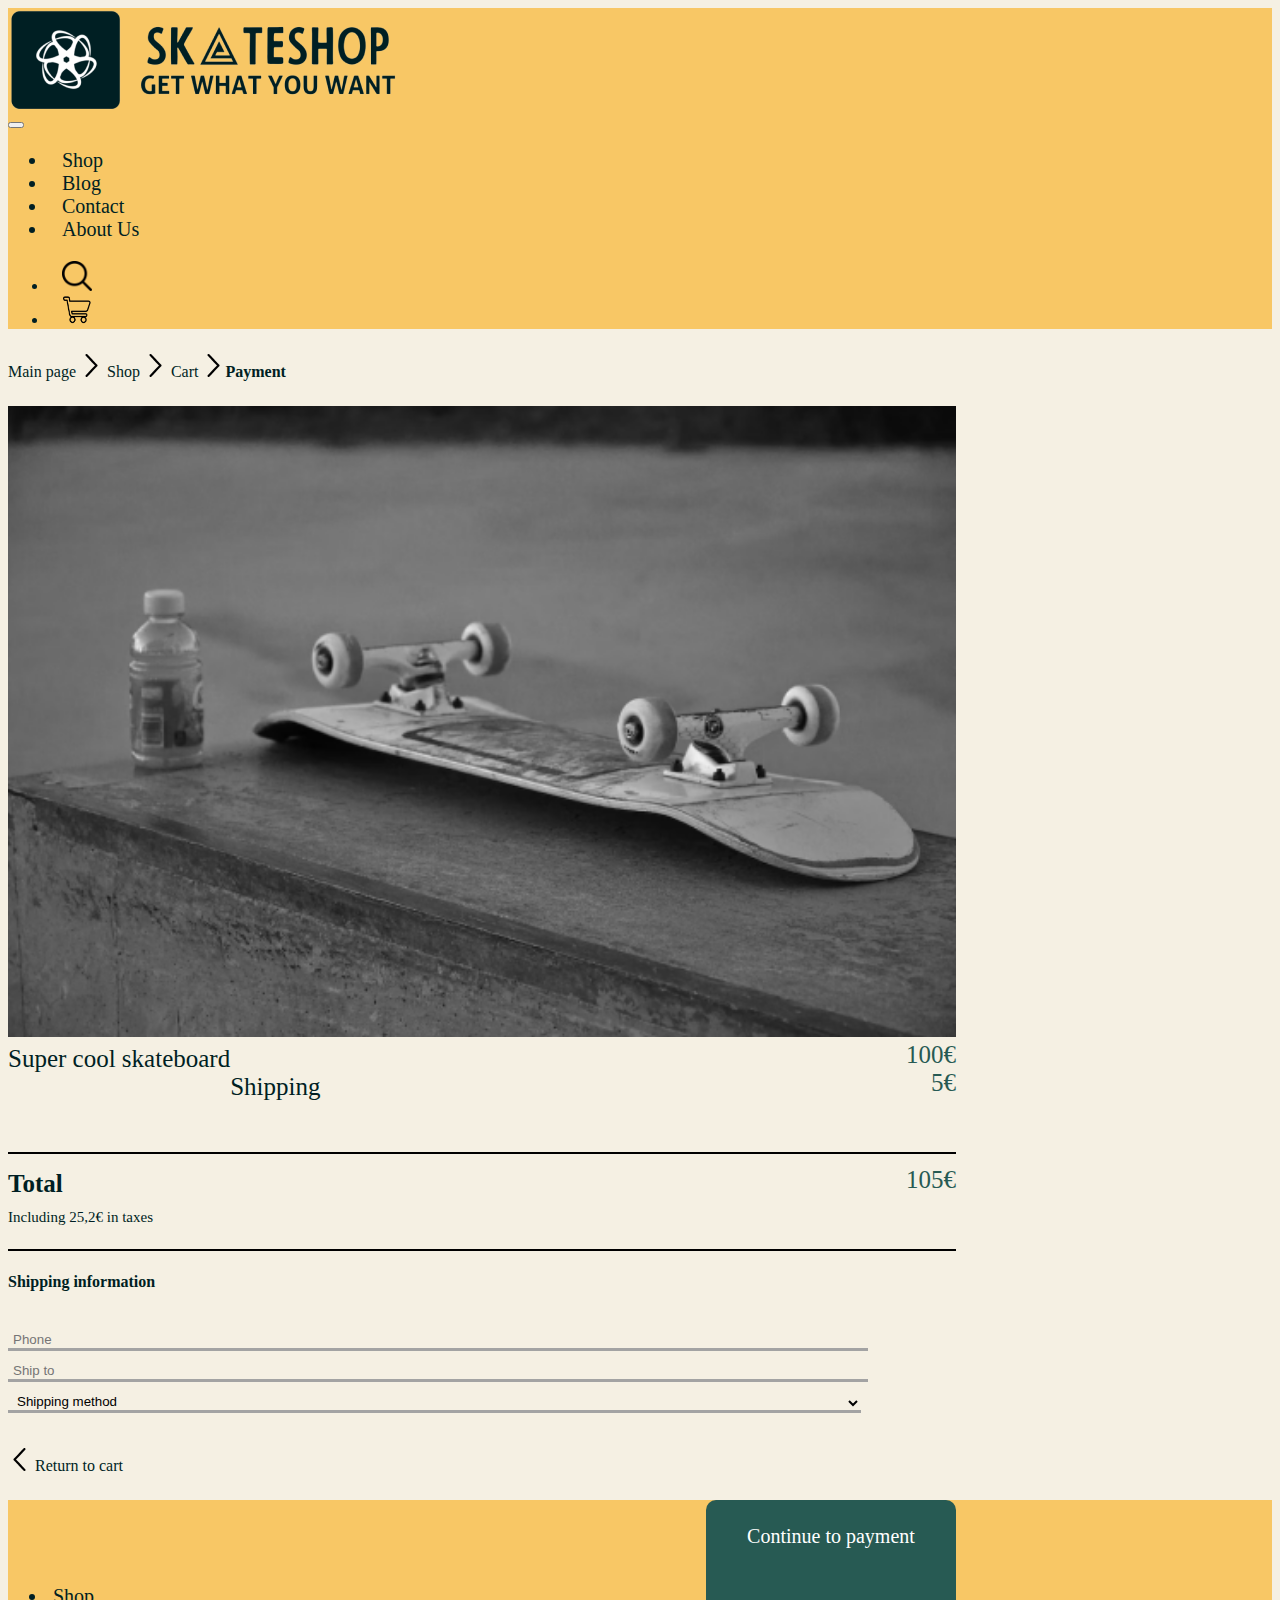
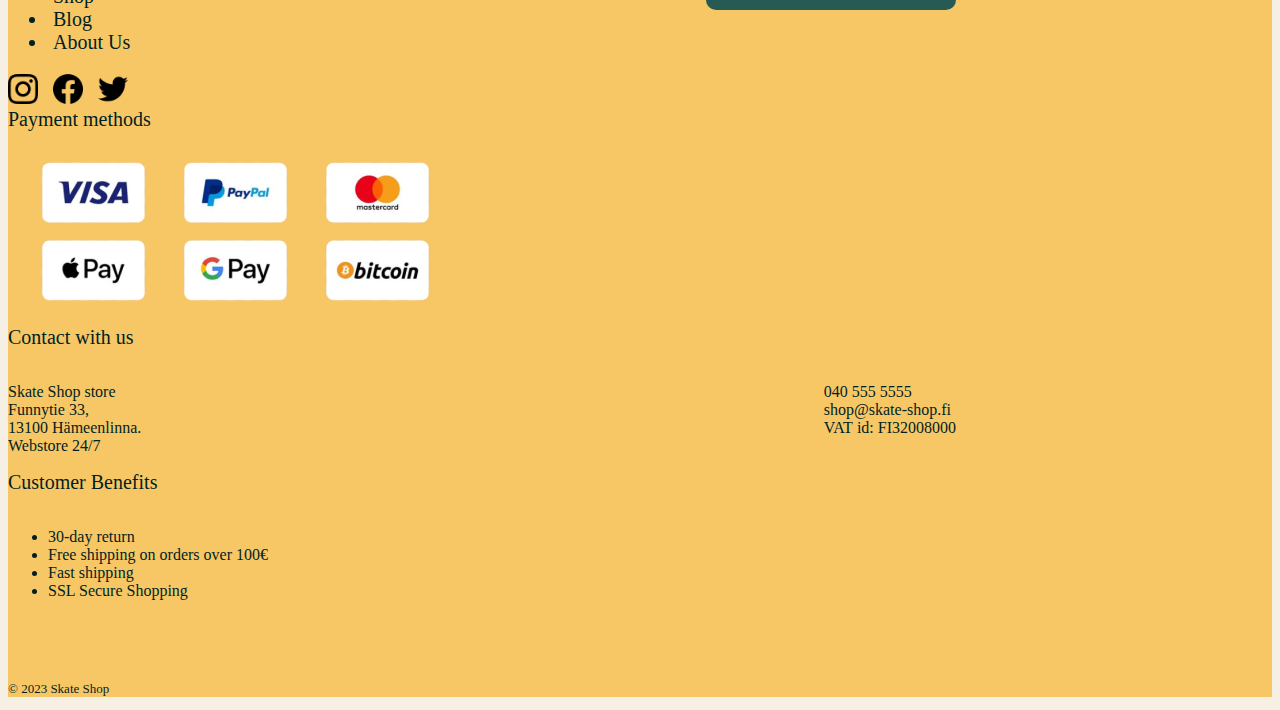
<file: Shipment.html>
<!doctype html>
<html lang="en">

<head>
    <meta charset="UTF-8">
    <meta http-equiv="X-UA-Compatible" content="IE=edge">
    <meta name="viewport" content="width=device-width, initial-scale=1.0">
    <link href="https://cdn.jsdelivr.net/npm/bootstrap@5.3.0-alpha1/dist/css/bootstrap.min.css" rel="stylesheet"
        integrity="sha384-GLhlTQ8iRABdZLl6O3oVMWSktQOp6b7In1Zl3/Jr59b6EGGoI1aFkw7cmDA6j6gD" crossorigin="anonymous">
    <link rel="stylesheet" href="style.css">
    <link rel="stylesheet" href="style-Andrei.css">
    <link rel="stylesheet" href="cart.css">
    <link rel="stylesheet" href="style-Andrei-payment-last-p.css">
    <link rel="preconnect" href="https://fonts.gstatic.com">
    <link href="https://fonts.googleapis.com/css2?family=Roboto:wght@400;700&display=swap" rel="stylesheet">
    <title>Skate Shop - Shipment</title>

    <link rel = "icon" href = "images/Skatefavicon-16x16.png" type = "image/x-icon">
</head>

<body>
    <header>
        <nav class="navbar navbar-expand-lg">
            <div class="container-fluid my-class-with-padding">
                <div class="cotainer-fluid img-1">
                    <a class="navbar-brand" href="index.html"></a>
                </div>
                <button class="navbar-toggler" type="button" data-bs-toggle="collapse"
                    data-bs-target="#navbarSupportedContent" aria-controls="navbarSupportedContent"
                    aria-expanded="false" aria-label="Toggle navigation">
                    <span class="navbar-toggler-icon"></span>
                </button>
                <div class="collapse navbar-collapse" id="navbarSupportedContent">
                    <ul class="navbar-nav ms-auto mb-2 mb-lg-0 links">
                        <li class="nav-item">
                            <a class="nav-link active" aria-current="page" href="shop.html">Shop</a>
                        </li>
                        <li class="nav-item">
                            <a class="nav-link active" aria-current="page" href="blog.html">Blog</a>
                        </li>
                        <li class="nav-item">
                            <a class="nav-link active" aria-current="page" href="#contacts">Contact</a>
                        </li>
                        <li class="nav-item">
                            <a class="nav-link active" aria-current="page" href="index.html#about">About&nbsp;Us</a>
                        </li>
                    </ul>
                    <ul class="navbar-nav mb-2 mb-lg-0 cart">
                        <li class="nav-item">
                            <a class="nav-link active" href="#"><img src="images/Icons/search.png" alt="search"
                                    width="30" height="30"></a>
                        </li>
                        <li class="nav-item">
                            <a class="nav-link active" href="product_page.html"><img src="images/Icons/Shoppingcart.png"
                                    alt="cart" width="30" height="30"></a>
                        </li>
                    </ul>
                </div>
            </div>
        </nav>
    </header>
    <!--<div class="container-fluid">-->

        <div class="container">
            <div class="row">
                <div class="col-12">
                    <p><a href="index.html"> Main page </a>
                        <img src="images/Icons/ArrowRight.png" alt="right arrow">
                        <a href="shop.html"> Shop </a>
                        <img src="images/Icons/ArrowRight.png" alt="right arrow">
                        <a href="cart.html"> Cart </a>
                        <img src="images/Icons/ArrowRight.png" alt="right arrow"><b>Payment</b>
                    </p>
                </div>
            </div>
        
        <div class="row justify-content-center">
            <div class="col-md-6 justify-content-center">
                <img src="images/Product2.png" alt="P2" class="thumbnail">
            </div>
            <div class="col-md-6">
                <div class="prices">
                    <div class="title">Super cool skateboard</div>
                    <div class="amount">100€</div>
                    <br>
                    <div class="title">Shipping</div>
                    <div class="amount">5€</div>
                    <div class="total">
                        <hr>
                        <div class="title"><b>Total</b></div>
                        <div class="amount">105€</div>
                        <br>
                        <p class="subtext">Including 25,2€ in taxes</p>
                    </div>
                </div>
            </div>
        </div>
        <hr>
        <h4>Shipping information</h4>
        <br>
        <div class="container-fluid d-flex h-100 text-center justify-content-center align-items-center">
            <form>
                <input type="text" id="phone" name="phone" placeholder="Phone"><br>
                <input type="text" id="address" name="Address" placeholder="Ship to"><br>
                <select id="methods" name="methods">
                    <option value="" selected disabled hidden>Shipping method</option>
                    <option value="pickup">Pickup</option>
                    <option value="dhl">DHL</option>
                    <option value="posti">Posti</option>
                </select>
        </div>
        <div class="row justify-content-between">
            <div class="col-sm-2" style="margin-bottom: 25px; width: 200px;">
                <a href="cart.html">
                    <img src="images/Icons/ArrowLeft.png" alt="left arrow">
                    Return to cart
                </a>
            </div>
            <div class="col-sm-2">
                <a href="Payment-last-page.html" class="button-link">
                    <div class="pay">Continue to payment</div>
                </a>
            </div>
        </div>
    </div>

    <footer>
        <div class="container text-center">
            <div class="row">
                <div class="col columns">
                    <ul class="navbar-nav l">
                        <li class="nav-item">
                            <a class="nav-link active footer-link" aria-current="page" href="shop.html">Shop</a>
                        </li>
                        <li class="nav-item">
                            <a class="nav-link active footer-link" aria-current="page" href="blog.html">Blog</a>
                        </li>
                        <li class="nav-item">
                            <a class="nav-link active footer-link" aria-current="page"
                                href="index.html#about">About&nbsp;Us</a>
                        </li>
                    </ul>
                    <div class="media">
                        <a href="#">
                            <img src="images/Icons/Instagram.png" alt="ig" width="30" height="30">
                        </a>
                        <a href="#">
                            <img src="images/Icons/Facebook.png" alt="fb" width="30" height="30">
                        </a>
                        <a href="#">
                            <img src="images/Icons/Twitter.png" alt="tw" width="30" height="30">
                        </a>
                    </div>
                </div>
                <div class="col columns">
                    <div class="PM">
                        <h2>Payment methods</h2>
                        <img src="images/Icons/PaymentMethods.png" alt="payment">
                    </div>
                </div>
                <div class="col columns">
                    <a name="contacts" id="contacts">
                        <h2>Contact with us</h2>
                    </a><br>
                    <div class="textcols">
                        <div class="textcols one">
                            <p>Skate&nbsp;Shop&nbsp;store<br>Funnytie&nbsp;33,<br>13100
                                Hämeenlinna.<br>Webstore&nbsp;24/7</p>
                        </div>
                        <div class="textcols two">
                            <p><a href="tel:+358405555555">040&nbsp;555&nbsp;5555</a><br>
                                <a
                                    href="mailto:shop@skate-shop.fi">shop@skate-shop.fi</a><br>VAT&nbsp;id:&nbsp;FI32008000
                            </p>
                        </div>
                    </div>
                </div>
                <div class="col cloumns">
                    <h2>Customer Benefits</h2><br>
                    <ul>
                        <li class="benefits">30-day return</li>
                        <li class="benefits">Free shipping on orders over 100€</li>
                        <li class="benefits">Fast shipping</li>
                        <li class="benefits">SSL Secure Shopping</li>
                    </ul>
                </div>
            </div>
        </div>
        <!--Bottom footer-->
        <div class="footer-bottom">
            <div class="container-fluid">
                <div class="row">
                    <div class="d-flex justify-content-center">
                        <div class="col-md-12 text-center">
                            <p>&copy; 2023 Skate Shop</p>
                        </div>
                    </div>
                </div>
            </div>
    </footer>

    <script src="https://cdn.jsdelivr.net/npm/bootstrap@5.3.0-alpha1/dist/js/bootstrap.bundle.min.js"
        integrity="sha384-w76AqPfDkMBDXo30jS1Sgez6pr3x5MlQ1ZAGC+nuZB+EYdgRZgiwxhTBTkF7CXvN"
        crossorigin="anonymous"></script>
</body>

</html>
</file>
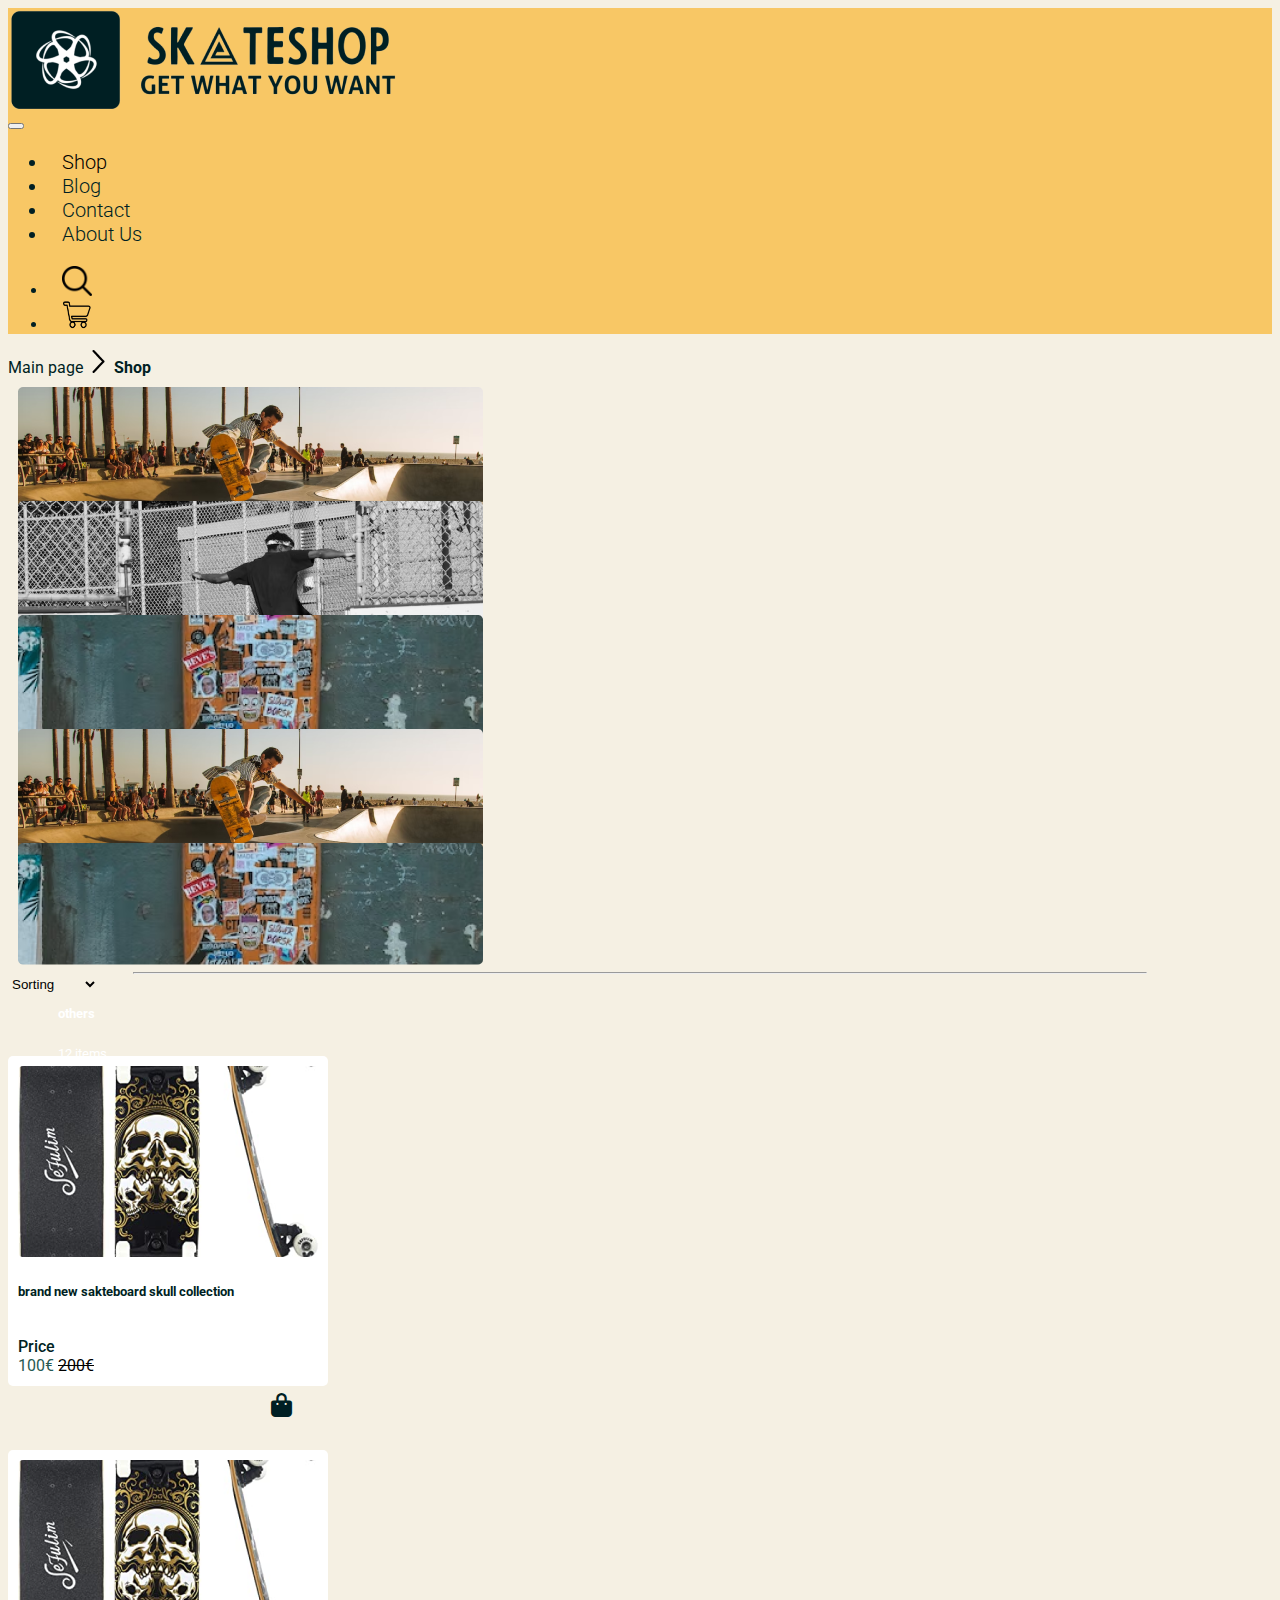
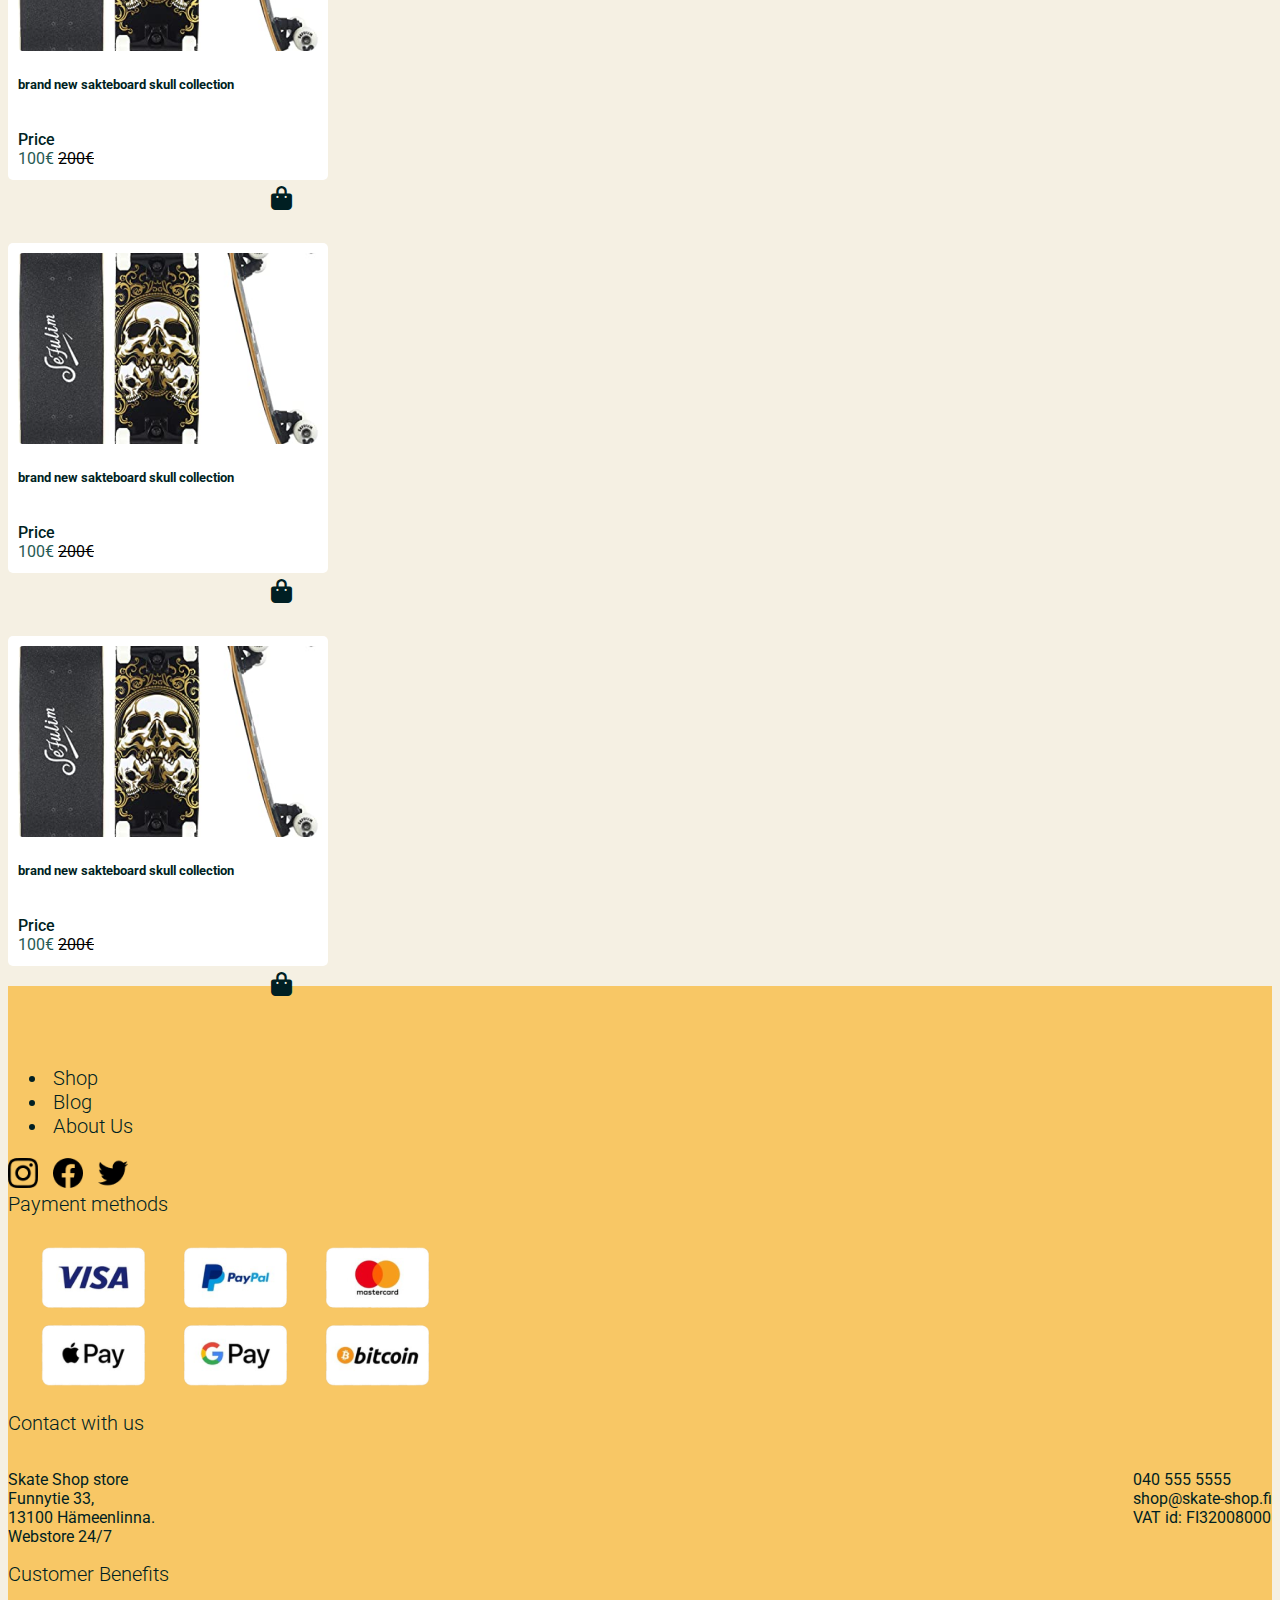
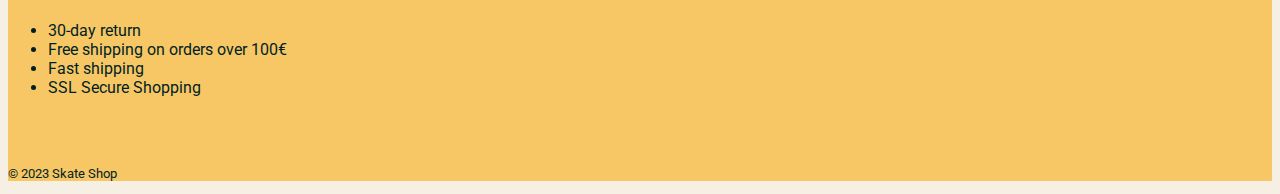
<file: shop.html>
<!doctype html>
<html lang="en">

<head>
  <meta charset="UTF-8">
  <meta http-equiv="X-UA-Compatible" content="IE=edge">
  <meta name="viewport" content="width=device-width, initial-scale=1.0">
  <link rel="stylesheet" href="https://cdnjs.cloudflare.com/ajax/libs/font-awesome/6.2.1/css/all.min.css    ">
  <link href="https://cdn.jsdelivr.net/npm/bootstrap@5.3.0-alpha1/dist/css/bootstrap.min.css" rel="stylesheet"
    integrity="sha384-GLhlTQ8iRABdZLl6O3oVMWSktQOp6b7In1Zl3/Jr59b6EGGoI1aFkw7cmDA6j6gD" crossorigin="anonymous">
  <link rel="stylesheet" href="style.css">
  <link rel="stylesheet" href="style-Andrei.css">
  <link rel="preconnect" href="https://fonts.gstatic.com">
  <link href="https://fonts.googleapis.com/css2?family=Roboto:wght@400;700&display=swap" rel="stylesheet">
  <link rel="stylesheet" href="shop.css">
  <title>Skate Shop - Shop Page</title>

  <link rel = "icon" href = "images/Skatefavicon-16x16.png" 
type = "image/x-icon">
</head>

<body>
  <header>
    <nav class="navbar navbar-expand-lg">
      <div class="container-fluid">
        <div class="cotainer-fluid img-1">
          <a class="navbar-brand" href="index.html"></a>
        </div>
        <button class="navbar-toggler" type="button" data-bs-toggle="collapse" data-bs-target="#navbarSupportedContent"
          aria-controls="navbarSupportedContent" aria-expanded="false" aria-label="Toggle navigation">
          <span class="navbar-toggler-icon"></span>
        </button>
        <div class="collapse navbar-collapse" id="navbarSupportedContent">
          <ul class="navbar-nav ms-auto mb-2 mb-lg-0 links">
            <li class="nav-item">
              <a class="nav-link active" aria-current="page" href="shop.html"
                style="color: #000;">Shop</a>
            </li>
            <li class="nav-item">
              <a class="nav-link active" aria-current="page" href="blog.html">Blog</a>
            </li>
            <li class="nav-item">
              <a class="nav-link active" aria-current="page" href="#contacts">Contact</a>
            </li>
            <li class="nav-item">
              <a class="nav-link active" aria-current="page" href="index.html#about">About&nbsp;Us</a>
            </li>
          </ul>
          <ul class="navbar-nav mb-2 mb-lg-0 cart">
            <li class="nav-item">
              <a class="nav-link active" href="#"><img src="images/Icons/search.png" alt="search" width="30"
                  height="30"></a>
            </li>
            <li class="nav-item">
              <a class="nav-link active" href="cart.html"><img src="images/Icons/Shoppingcart.png" alt="cart" width="30"
                  height="30"></a>
            </li>
          </ul>
        </div>
      </div>
    </nav>
  </header>


  <div class="container category ">

    <div class="col-12 p-4 breadcrumbs">
      <a href="index.html">
        Main page
      </a>
      <img src="images/Icons/ArrowRight.png" alt="Blog3">
      <a href="shop.html">
        <b>Shop</b>
      </a>
     
    </div>

    <div class="row d-flex justify-content-center justify-content-md-start">
      <div class="card col-4 text-md">
        <a href="#">
          <img src="images/ProductCategory1.png" class="card-img" alt="skate">
          <div class="card-img-overlay">
            <h5 class="card-title card-title-category">skateboard</h5>
            <p class="card-text"><small>12 items</small></p>
          </div>
        </a>
      </div>

      <div class="card col-4 text-md">
        <a href="#">
          <img src="images/ProductCategory3.png" class="card-img" alt="skate">
          <div class="card-img-overlay">
            <h5 class="card-title card-title-category">clothes</h5>
            <p class="card-text"><small>12 items</small></p>
          </div>
        </a>
      </div>

      <div class="card col-4 text-md">
        <a href="#">
          <img src="images/ProductCategory2.png" class="card-img" alt="skate">
          <div class="card-img-overlay">
            <h5 class="card-title card-title-category">stickers</h5>
            <p class="card-text"><small>12 items</small></p>
          </div>
        </a>
      </div>

      <div class="card col-4 text-md">
        <a href="#">
          <img src="images/ProductCategory1.png" class="card-img" alt="skate">
          <div class="card-img-overlay">
            <h5 class="card-title card-title-category">fingerboard</h5>
            <p class="card-text"><small>12 items</small></p>
          </div>
        </a>
      </div>

      <div class="card col-4 text-md">
        <a href="#">
          <img src="images/ProductCategory2.png" class="card-img" alt="skate">
          <div class="card-img-overlay">
            <h5 class="card-title card-title-category">others</h5>
            <p class="card-text"><small>12 items</small></p>
          </div>
        </a>
      </div>
    </div>


  </div>

  <hr style="margin: auto;">

  <div class="container justify-content-center">

    <select class="form-select form-select-sm" aria-label=".form-select-sm example">
      <option selected>Sorting</option>
      <option value="1">lowest price</option>
      <option value="2">highest price</option>
      <option value="3">newest</option>
      <option value="4">odlest</option>
    </select>

    <div class="row">


      <div class="col d-flex justify-content-xl-start justify-content-center">
        <div class="card products">
          <a href="product_page.html">
            <img src="images/Product1.png" class="card-img-top" alt="...">
            <div class="card-body">
              <h5 class="card-title">brand new sakteboard skull collection </h5>
              <p class="price">Price</p><br>
              <p class="fw-bold" style="color:#275A53 ;">100€ <del style="color: black;">200€</del></p>
              <a href="#" class="btn btn-danger btn-circle"><i class="fa-solid fa-shopping-bag fa-md"></i></a>
            </div>
          </a>
        </div>
      </div>

      <div class="col d-flex justify-content-xl-start justify-content-center">
        <div class="card products">
          <a href="product_page.html">
            <img src="images/Product1.png" class=" card-img-top" alt="...">
            <div class="card-body">
              <h5 class="card-title">brand new sakteboard skull collection </h5>
              <p class="price">Price</p><br>
              <p class="fw-bold" style="color: #275A53;">100€ <del style="color: black;">200€</del></p>
              <a href="#" class="btn btn-danger btn-circle"><i class="fa-solid fa-shopping-bag fa-md"></i></a>
            </div>
          </a>
        </div>
      </div>


      <div class="col d-flex justify-content-xl-start justify-content-center">
        <div class="card products">
          <a href="product_page.html">
            <img src="images/Product1.png" class="card-img-top" alt="...">
            <div class="card-body">
              <h5 class="card-title">brand new sakteboard skull collection </h5>
              <p class="price">Price</p><br>
              <p class="fw-bold" style="color:#275A53;">100€ <del style="color: black;">200€</del></p>
              <a href="#" class="btn btn-danger btn-circle"><i class="fa-solid fa-shopping-bag fa-md"></i></a>
            </div>
          </a>
        </div>
      </div>


      <div class="col d-flex justify-content-xl-start justify-content-center">
        <div class="card products">
          <a href="product_page.html">
            <img src="images/Product1.png" class="card-img-top" alt="...">
            <div class="card-body">
              <h5 class="card-title">brand new sakteboard skull collection </h5>
              <p class="price">Price</p><br>
              <p class="fw-bold" style="color:#275A53;">100€ <del style="color: black;">200€</del></p>
              <a href="#" class="btn btn-danger btn-circle"><i class="fa-solid fa-shopping-bag fa-md"></i></a>
            </div>
          </a>
        </div>
      </div>




    </div>


  </div>


  <footer>
    <div class="container text-center">
      <div class="row">
        <div class="col">
          <ul class="navbar-nav l">
            <li class="nav-item">
              <a class="nav-link active footer-link" aria-current="page" href="shop.html">Shop</a>
            </li>
            <li class="nav-item">
              <a class="nav-link active footer-link" aria-current="page" href="blog.html">Blog</a>
            </li>
            <li class="nav-item">
              <a class="nav-link active footer-link" aria-current="page" href="index.html#about">About&nbsp;Us</a>
            </li>
          </ul>
          <div class="media">
            <a href="#">
              <img src="images/Icons/Instagram.png" alt="ig" width="30" height="30">
            </a>
            <a href="#">
              <img src="images/Icons/Facebook.png" alt="fb" width="30" height="30">
            </a>
            <a href="#">
              <img src="images/Icons/Twitter.png" alt="tw" width="30" height="30">
            </a>
          </div>
        </div>
        <div class="col">
          <div class="PM">
            <h2>Payment methods</h2>
            <img src="images/Icons/PaymentMethods.png" alt="payment">
          </div>
        </div>
        <div class="col">
          <a name="contacts" id="contacts">
            <h2>Contact with us</h2>
          </a><br>
          <div class="textcols">
            <div class="textcols one">
              <p>Skate Shop store<br>Funnytie 33,<br>13100 Hämeenlinna.<br>Webstore 24/7</p>
            </div>
            <div class="textcols two">
              <p><a href="tel:+358405555555">040 555 5555</a><br>
                <a href="mailto:shop@skate-shop.fi">shop@skate-shop.fi</a><br>VAT id: FI32008000
              </p>
            </div>
          </div>
        </div>
        <div class="col">
          <h2>Customer Benefits</h2><br>
          <ul>
            <li class="benefits">30-day return</li>
            <li class="benefits">Free shipping on orders over 100€</li>
            <li class="benefits">Fast shipping</li>
            <li class="benefits">SSL Secure Shopping</li>
          </ul>
        </div>
      </div>
    </div>
    <!--Bottom footer-->
    <div class="footer-bottom">
      <div class="row">
        <div class="d-flex justify-content-center">
          <div class="col-md-12 text-center">
            <p>&copy; 2023 Skate Shop</p>
          </div>
        </div>
      </div>
  </footer>

  <script src="https://cdn.jsdelivr.net/npm/bootstrap@5.3.0-alpha1/dist/js/bootstrap.bundle.min.js"
    integrity="sha384-w76AqPfDkMBDXo30jS1Sgez6pr3x5MlQ1ZAGC+nuZB+EYdgRZgiwxhTBTkF7CXvN"
    crossorigin="anonymous"></script>
</body>

</html>
</file>
<file: style.css>
body {
    background-color: #F5F0E3;
    color: #001F23;
}

header, footer {
    background-color: #F8C765;
}

.actbutton {
    color: #E3492B;
}

.carousel-caption {
    position: absolute;
    top: 30%;
  
    height: 120px;
    
    /*Outline*/
    text-shadow:
    -1px -1px 0 #001F23,
    1px -1px 0 #001F23,
    -1px 1px 0 #001F23,
    1px 1px 0 #001F23;  
}

.caption-link{
    color: white;
    text-decoration: none;
}

.landing-card {
    width: 300px;
    height: 300px;
    margin-top: 50px;
    margin-bottom: 50px; 
    border-radius: 30px;
    box-shadow: 0 4px 8px 0 rgba(0, 0, 0, 0.2), 0 6px 20px 0 rgba(0, 0, 0, 0.19);
    transition: all 750ms ease;

}

.landing-card-img {
    object-fit: cover;
    width: 100%;
    height: 100%;
    border-radius: 30px;
}

.landing-card-img-overlay {
    position: absolute;
    top: 75%;
    color: white;
    text-shadow:
    -1px -1px 0 #001F23,
    1px -1px 0 #001F23,
    -1px 1px 0 #001F23,
    1px 1px 0 #001F23;  
}

.card:hover {
    transform: scale(1.075);
    /*transition-duration: 500ms, 500ms;*/
}
/*Button colors
Green: #275A53
Red: #E3492B
*/
</file>
<file: style-Andrei.css>
/*.my-class-with-padding {
    padding-left: 58px;
}*/

.navbar-brand {
    display: block;
    width: 395px;
    height: 103px;
    background: url(images/LogoBig.png);
}

@media screen and (max-width: 768px) {
    .navbar-brand {
        width: 111px;
        height: 101px;
        background: url(images/LogoSmall.png);
    }
}

a:hover {
    text-decoration: underline;
}

.links {
    margin-right: 40px;
    font-size: 20px;
    font-weight: 300;

}

@media (max-width: 800px) {
    .links {
        font-size: 20px;
    }
}

.nav-link {
    margin-left: 14px;
}

.cart {
    margin-right: 58px;
}

footer {
    margin-top: 20px;
    padding-top: 60px;   
}

.footer text{
    max-width: 100%;
}

.l {
    align-self: center;
    text-align: left;
    margin-right: 40px;
    font-size: 20px;
    font-weight: 300;
}

.footer-link {
    margin-left: 5px;
}

.PM img{
    max-width: 100%;
    padding-top: 10px;
}

.media {
    display: flex;
    flex-direction: row;
  
 }

.media a {
   text-decoration: none;
   margin: 0 5px 0 0;
   padding-right: 10px;
   justify-content: left;
}

h2 {
    margin: 0 auto;
    font-weight: 300;
    font-size: 20px;
}

.textcols {
    display: flex;
    text-align: left;
    justify-content: space-between;
}

a {
    text-decoration: none;
    color: #001F23;
}

.benefits { 
    text-align: left; 
}

.footer-bottom {
    padding-top: 40px;
    font-size: 13px;
}
</file>
<file: style-Arsenii.css>
hr {
    margin-top: -3%;
    margin-right: auto;
}

img {
    max-width: 100%;
}

.container {
    width: 75%;
    max-width: 1800px;
}

.container a{
    text-decoration: none;
    color: #001F23;
}

.article {
    margin-bottom: 20px;
}

button a{
    color: white !important;
}

.image{
    margin-bottom: 15px;
}
</file>
<file: cart.css>
.thumbnail{
    width: 100%;
    min-width: 375px;
    height: 100%;
    padding-right: 100px;
}

/*Thumbnail size fix for responsiveness*/
@media (max-width:550px){
    .thumbnail{
        min-width: 100%;
    }
}
/*Bootstrap md breakpoint*/
@media (max-width:768px){
    .thumbnail{
        padding-right: 0;
        display: block;
        margin-left: auto;
        margin-right: auto;
    }
}

.row{
    margin-top: 25px;
}

.container{
    width: 75%;
    max-width: 1800px;
}

.prices {
    position: relative;
    height: 100%;
    width: 100%;
    min-height: 200px;
    font-size: 25px;
}

.title {
    max-width: 75%;
    float: left;
    line-height: 35px;
}

.subtext {
    font-size: 15px;
}

.total {
    position: absolute;
    bottom: 0;
    width: 100%;
}

.amount {
    float: right;
    color: #275A53;
}

hr{
    border: 1px solid #001F23;
}

/*Contact Form*/
form{
    width: 100%;
}

input, select{
    width: 90%;
    margin-bottom: 10px;
    padding-left: 5px;
    border: none;
    background-color: #F5F0E3;
    border-bottom: solid #a3a3a3;
}

.box{
    float: left;
    margin-left: 25px;
}

.box-text{
    float: left;
    margin-left: 5px;
    max-width: 75%;
}

a{
    text-decoration: none;
    color: #001F23;
}

.continue-button{
    float: right;
    background-color: #275A53;
    color: white;
    width: 200px;
    height: 85px;
    border-radius: 10px;
    text-align: center;
    padding-top: 25px;
    font-size: 20px;
}

.button-link:hover{
    text-decoration: none;
}

@media (max-width:576px){
    .continue-button{
        float: left;
    }
}
</file>
<file: style-Andrei-payment-last-p.css>
.container {
    font-family: light;
    width: 75%;
    max-width: 1800px;
}

.thumbnail{
    width: 100%;
    min-width: 375px;
    height: 100%;
    padding-right: 100px;
}

.row{
    margin-top: 25px;
}

a {
    text-decoration: none;
    color: #001F23;
}

.prices {
    position: relative;
    height: 100%;
    width: 100%;
    min-height: 200px;
    font-size: 25px;
}

.title {
    max-width: 75%;
    float: left;
    line-height: 35px;
}

.subtext {
    font-size: 15px;
}

.total {
    position: absolute;
    bottom: 0;
    width: 100%;
}

.amount {
    float: right;
    color: #275A53;
}

hr{
    border: 1px solid #000000;
}

.center {
    text-align: center;
    font-size: 20px;
}

.center img {
    display: block;
    margin-left: auto;
    margin-right: auto;
    width: 100%;
}

.reference {
    position: relative;
}


.pay {
    float: right;
    background-color: #275A53;
    color: white;
    width: 250px;
    height: 85px;
    border-radius: 10px;
    text-align: center;
    padding-top: 25px;
    font-size: 20px;
}

.button-link:hover{
    text-decoration: none;
}

@media (max-width:576px){
    .pay{
        float: left;
    }
}

/*Thumbnail size fix for responsiveness*/
@media (max-width:550px){
    .thumbnail{
        min-width: 100%;
    }
}
/*Bootstrap md breakpoint*/
@media (max-width:768px){
    .thumbnail{
        padding-right: 0;
        display: block;
        margin-left: auto;
        margin-right: auto;
    }
}
</file>
<file: shop.css>
body {
    background-color: #F5F0E3;
    color: #001F23;
    font-family: Roboto;
}

header, footer {
    background-color: #F8C765;
}


.actbutton {
    color: #E3492B;
}

.text-bg-dark{
    background-color: transparent;
}
.category{
    padding-bottom: 2%;
}

.card{
    width: 360px;
    height: 94px;
    --bs-card-bg: none;
    --bs-card-border-color: none;
    color: white;
    border-radius: 5px;
    padding: 10px;
}


.text-bg-dark{
    color: white;
}

.card-title-category{
    padding-left: 40px;
    padding-top: 15px;
    
}
.card-text{
    padding-left: 40px;
}
.products{
    height: 310px;
    width:  300px;
    background-color: #fff;
    color: #001F23;
    margin-top: 5%;
    transition: all 750ms ease;
}
.products:hover{
    box-shadow: 0 4px 8px 0 rgba(0, 0, 0, 0.2), 0 6px 20px 0 rgba(0, 0, 0, 0.19);    
}
.card-body > .btn{
    --bs-btn-border-radius: 25px;
}
.btn-circle {
    width: 50px;
    height: 50px;
    padding: 7px 13px;
    border-radius: 35px;
    font-size: 24px;
    line-height: 1.33;
    margin-left: 80%;
    margin-top: -55%;
}

i{
    text-align:center !important;
}
.price{
    font-weight: 500;
    margin-bottom: -1%;
    /*margin-top: 15%;
    */position: absolute;
}
.products > .card-body > .card-title{
    padding: 0px;
    
} 
hr{
    width: 80%;
    margin-left: 5%;
    margin-right: 5%;
}
.category > div > div > a{
    text-decoration: none;
    color: white;
}
a{
    text-decoration: none;
    color: #001F23;
}
.gal{
    max-width: 500px;
}

.qty {
    width: 40px;
    height: 25px;
    text-align: center;
}
input.qtyplus { width:25px; height:25px;}
input.qtyminus { width:25px; height:25px;}

.form-select{
    width: 90px;
    border: none;
    background-color: transparent;
}
.description > div > ul > li{
    padding: 5px;
}
.des-right{
    margin-left: 50%; 
}
.whole-shit-together{
    width: 75%;
    max-width: 1800px;
}
@media only screen and (max-width: 767px) {
    /* For mobile phones: */
    [class*="col-"] {
        width: 100%;
        height: 120px;
        overflow: hidden;
        --bs-card-bg: none;
        --bs-card-border-color: none;
        border-radius: 5px;
        transform: scale(1);
    }
  }


/*Button colors
Green: #275A53
Red: #E3492B
*/
</file>
